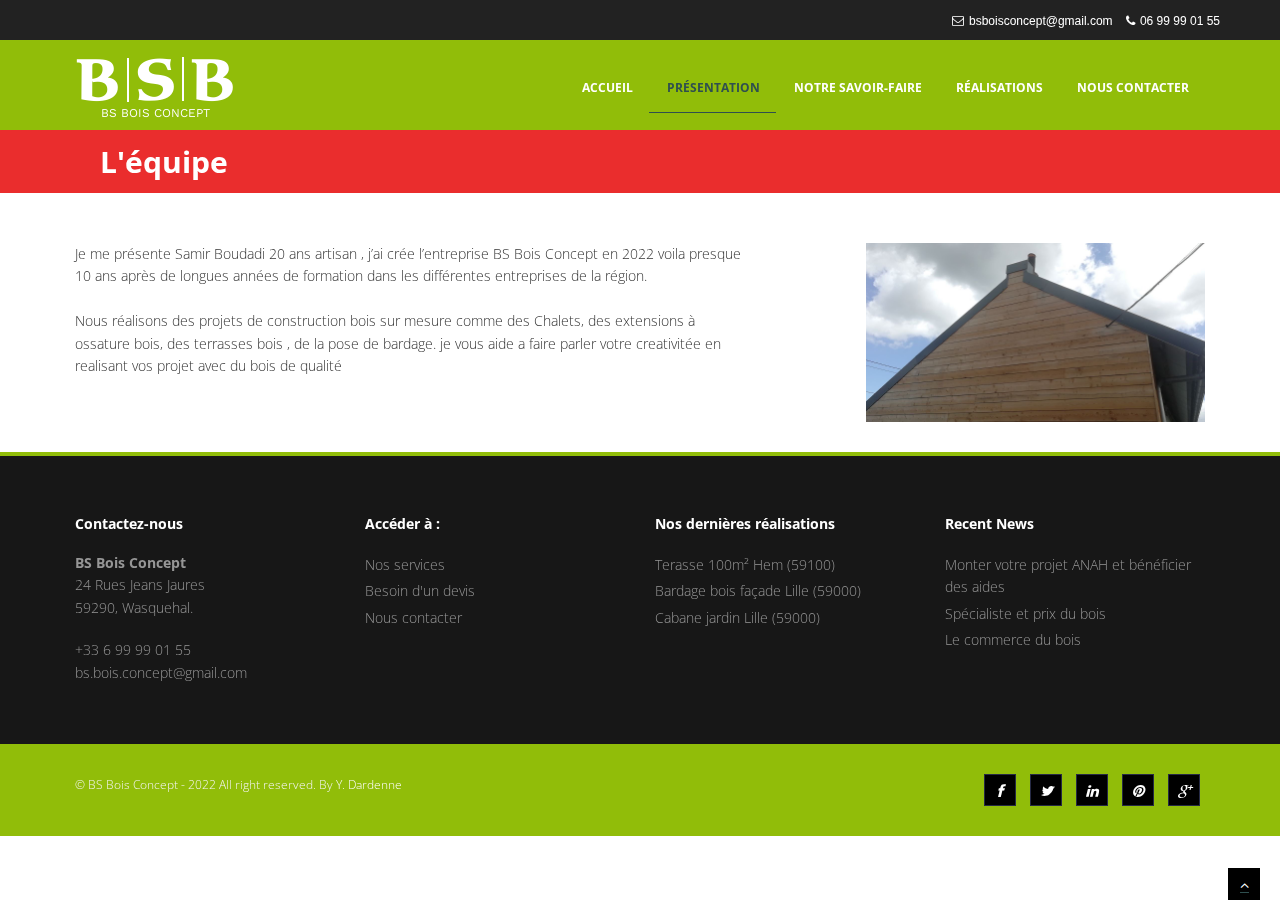
<file: about.html>
<!DOCTYPE html>
<html lang="en">

<head>
	<meta charset="utf-8">
	<title>BS Bois Concept</title>
	<link rel="icon" href="img/logo.png">
	<meta name="viewport" content="width=device-width, initial-scale=1.0" />
	<meta name="description" content="" />
	<meta name="author" content="http://webthemez.com" />
	<!-- css -->
	<link href="css/bootstrap.min.css" rel="stylesheet" />
	<link href="css/fancybox/jquery.fancybox.css" rel="stylesheet">
	<link href="css/flexslider.css" rel="stylesheet" />
	<link href="css/style.css" rel="stylesheet" />

	<!-- HTML5 shim, for IE6-8 support of HTML5 elements -->
	<!--[if lt IE 9]>
      <script src="http://html5shim.googlecode.com/svn/trunk/html5.js"></script>
    <![endif]-->

</head>

<body>
	<div id="wrapper">
		<!-- start header -->
		<header>
			<div class="above_top_bar">
				<div class="page_content_wrapper">

					<div class="top_contact_info" style="padding-right: 0px">
						<span id="top_contact_hours"><a href="https://bsboisconcept.com/contact.html#projet"><i
									class="fa fa-envelope-o"
									style="padding-right: 5px"></i>bsboisconcept@gmail.com</a></span>
						<span id="top_contact_number"><a href="tel:06 99 99 01 55"><i class="fa fa-phone"
									style="padding-right: 5px"></i>06 99 99
								01 55</a></span>
					</div>

				</div>
			</div>
			<div class="navbar navbar-default navbar-static-top">
				<div class="container">
					<div class="navbar-header">
						<button type="button" class="navbar-toggle" data-toggle="collapse"
							data-target=".navbar-collapse">
							<span class="icon-bar"></span>
							<span class="icon-bar"></span>
							<span class="icon-bar"></span>
						</button>
						<a class="navbar-brand" href="index.html"><img src="img/logo.png" alt="logo" /></a>
					</div>
					<div class="navbar-collapse collapse ">
						<ul class="nav navbar-nav">
							<li><a href="index.html">Accueil</a></li>
							<li class="active"><a href="about.html">Présentation</a></li>
							<li><a href="services.html">Notre savoir-faire</a></li>
							<li><a href="portfolio.html">Réalisations</a></li>
							<!--li><a href="pricing.html">Pricing</a></li-->
							<li><a href="contact.html">Nous contacter</a></li>
						</ul>
					</div>
				</div>
			</div>
		</header>
		<section id="inner-headline">
			<div class="container">
				<div class="row" style="margin: 0px;">
					<div class="col-lg-12">
						<h2 class="pageTitle">L'équipe</h2>
					</div>
				</div>
			</div>
		</section>
		<!--end header 
		<section id="inner-headline">
			<div class="container">
				<div class="row">
					<div class="col-lg-12">
						<h2 class="pageTitle">L'équipe</h2>-->
		<section id="content">
			<div class="container">
				<div class="about">
					<div class="row">
						<div class="col-md-12">
							<div>
								<p style="width: 60%;float: left;">
									Je me présente Samir Boudadi 20 ans artisan , j’ai crée l’entreprise BS Bois Concept
									en
									2022 voila presque 10 ans après de longues années de formation dans les différentes
									entreprises de la région.
									<br><br>Nous réalisons des projets de construction bois sur mesure comme des
									Chalets,
									des extensions à ossature bois, des terrasses bois , de la pose de bardage. je vous
									aide
									a faire parler votre creativitée en realisant vos projet avec du bois de qualité
								</p>
								<img alt="" src="img/services/bardage/IMG_3489.jpg" style="width: 30%;float: right;">
							</div>
						</div>
						<!--div class="col-lg-7 about wow fadeInRight animated" data-wow-animation-name="none"
							style="visibility: visible; -webkit-animation-name: none;"-->




						<!-- Heading -->
						<!--div class="block-heading-six" -->
					</div>
				</div>

			</div>
		</section>

		<footer>
			<div class="container">
				<div class="row">
					<div class="col-lg-3">
						<div class="widget">
							<h5 class="widgetheading">Contactez-nous</h5>

							<address>
								<strong>BS Bois Concept</strong><br>
								24 Rues Jeans Jaures<br>
								59290, Wasquehal.
							</address>

							<p><i class="icon-phone"></i>+33 6 99 99 01 55<br>
								<i class="icon-envelope-alt"></i>
								bs.bois.concept@gmail.com
							</p>
						</div>
					</div>

					<div class="col-lg-3">
						<div class="widget">
							<h5 class="widgetheading">Accéder à :</h5>

							<ul class="link-list">
								<li>
									<a href="services.html#content">Nos services</a>
								</li>

								<li>
									<a href="contact.html#projet">Besoin d'un devis</a>
								</li>
								<li>
									<a href="contact.html#projet">Nous contacter</a>
								</li>
							</ul>
						</div>
					</div>

					<div class="col-lg-3">
						<div class="widget">
							<h5 class="widgetheading">Nos dernières réalisations</h5>

							<ul class="link-list">
								<li>
									<a href="#">Terasse 100m² Hem (59100)</a>
								</li>

								<li>
									<a href="#">Bardage bois façade Lille (59000)</a>
								</li>

								<li>
									<a href="#">Cabane jardin Lille (59000)</a>
								</li>
							</ul>
						</div>
					</div>

					<div class="col-lg-3">
						<div class="widget">
							<h5 class="widgetheading">Recent News</h5>

							<ul class="link-list">
								<li>
									<a href="https://www.anah.fr/" target="_blank">Monter votre projet ANAH et
										bénéficier
										des aides</a>
								</li>

								<li>
									<a href="https://www.scierie-dubois.be/" target="_blank">Spécialiste et prix du
										bois</a>
								</li>

								<li>
									<a href="https://www.lecommercedubois.org/" target="_blank">Le commerce du bois</a>
								</li>
							</ul>
						</div>
					</div>
				</div>
			</div>

			<div id="sub-footer">
				<div class="container">
					<div class="row">
						<div class="col-lg-6">
							<div class="copyright">
								<p><span>&copy; BS Bois Concept - 2022 All right reserved.
										By</span> <a href="">Y. Dardenne</a></p>
							</div>
						</div>

						<div class="col-lg-6">
							<ul class="social-network">
								<li>
									<a class="fa fa-facebook" data-placement="top" href="#" style="font-style: italic"
										title="Facebook"></a>
								</li>

								<li>
									<a class="fa fa-twitter" data-placement="top" href="#" style="font-style: italic"
										title="Twitter"></a>
								</li>

								<li>
									<a class="fa fa-linkedin" data-placement="top" href="#" style="font-style: italic"
										title="Linkedin"></a>
								</li>

								<li>
									<a class="fa fa-pinterest" data-placement="top" href="#" style="font-style: italic"
										title="Pinterest"></a>
								</li>

								<li>
									<a class="fa fa-google-plus" data-placement="top" href="#"
										style="font-style: italic" title="Google plus"></a>
								</li>
							</ul>
						</div>
					</div>
				</div>
			</div>
		</footer>
	</div>
	<a href="#" class="scrollup"><i class="fa fa-angle-up active"></i></a>
	<!-- javascript
    ================================================== -->
	<!-- Placed at the end of the document so the pages load faster -->
	<script src="js/jquery.js"></script>
	<script src="js/jquery.easing.1.3.js"></script>
	<script src="js/bootstrap.min.js"></script>
	<script src="js/jquery.fancybox.pack.js"></script>
	<script src="js/jquery.fancybox-media.js"></script>
	<script src="js/portfolio/jquery.quicksand.js"></script>
	<script src="js/portfolio/setting.js"></script>
	<script src="js/jquery.flexslider.js"></script>
	<script src="js/animate.js"></script>
	<script src="js/custom.js"></script>
</body>

</html>
</file>
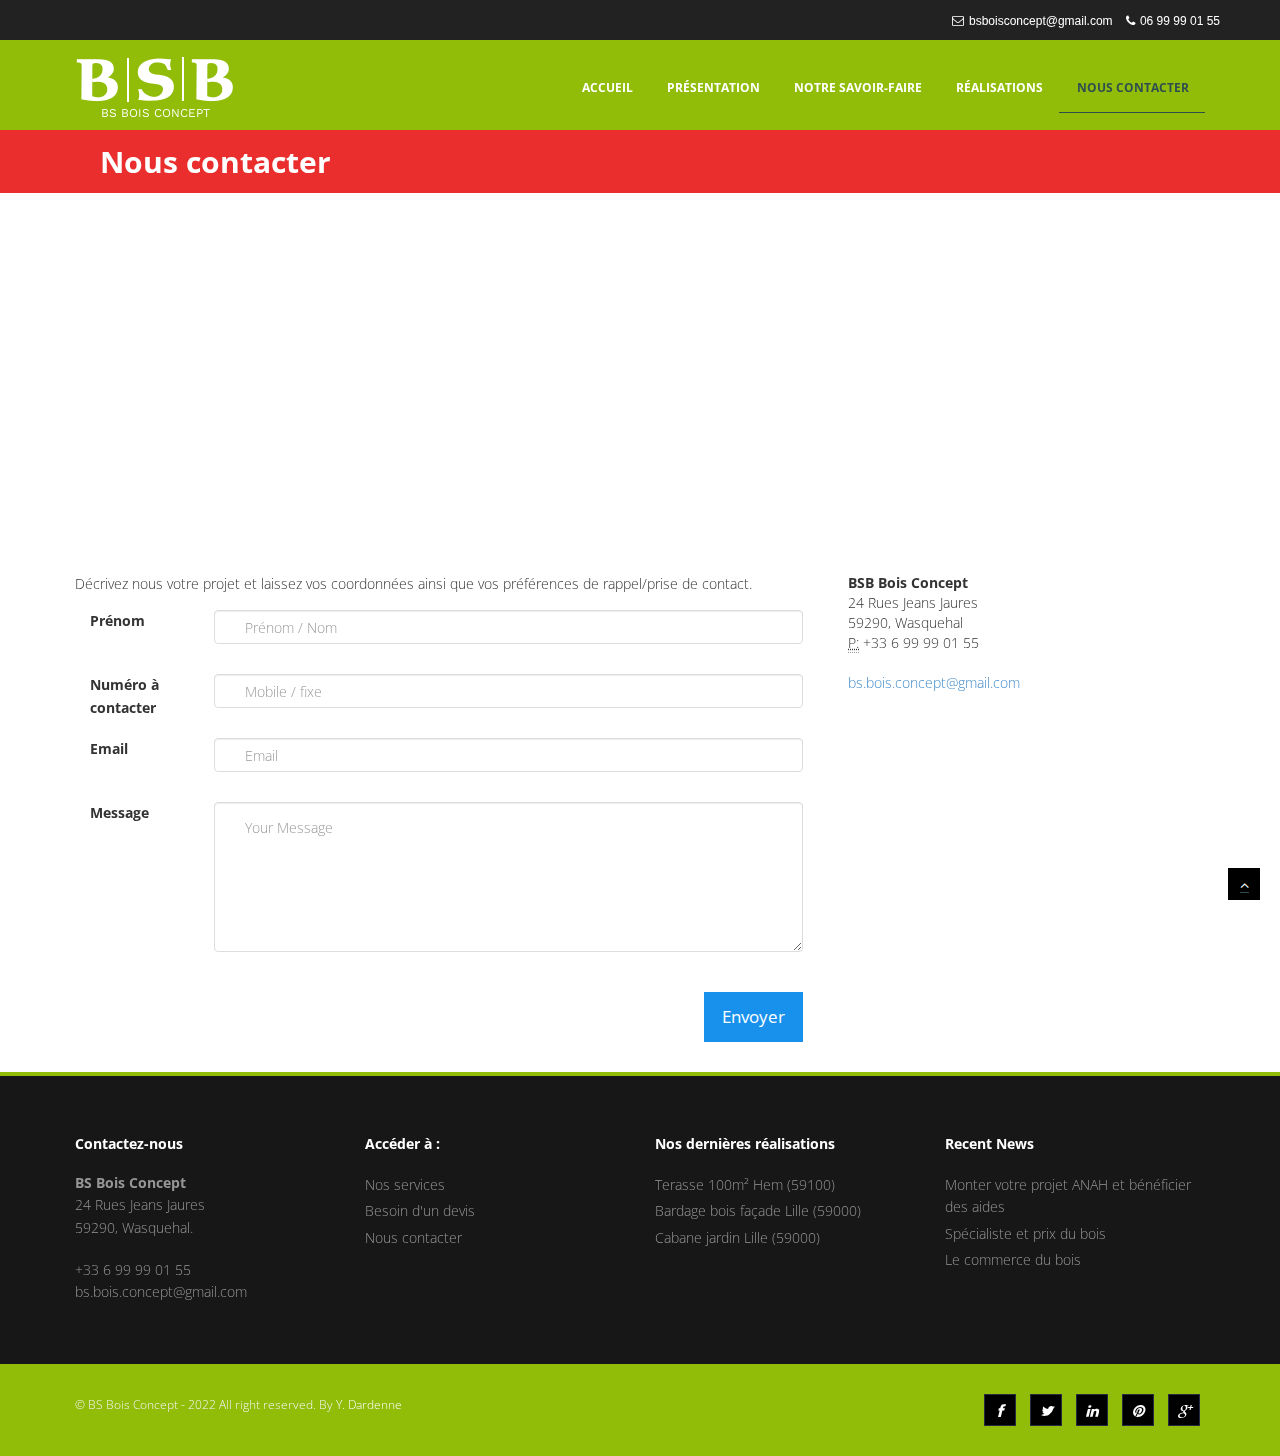
<file: contact.html>
<!DOCTYPE html>
<html lang="en">

<head>
	<meta charset="utf-8">
	<meta http-equiv="Content-Security-Policy" content="upgrade-insecure-requests">
	<title>BS Bois Concept</title>
	<link rel="icon" href="img/logo.png">
	<meta name="viewport" content="width=device-width, initial-scale=1.0" />
	<meta name="description" content="" />
	<meta name="author" content="http://webthemez.com" />
	<!-- css -->
	<link href="css/bootstrap.min.css" rel="stylesheet" />
	<link href="css/fancybox/jquery.fancybox.css" rel="stylesheet">
	<link href="css/flexslider.css" rel="stylesheet" />
	<link href="css/style.css" rel="stylesheet" />

	<!-- HTML5 shim, for IE6-8 support of HTML5 elements -->
	<!--[if lt IE 9]>
      <script src="http://html5shim.googlecode.com/svn/trunk/html5.js"></script>
    <![endif]-->

</head>

<body>
	<div id="wrapper">
		<!-- start header -->
		<header>
			<div class="above_top_bar">
				<div class="page_content_wrapper">

					<div class="top_contact_info" style="padding-right: 0px">
						<span id="top_contact_hours"><a href="https://bsboisconcept.com/contact.html#projet"><i
									class="fa fa-envelope-o"
									style="padding-right: 5px"></i>bsboisconcept@gmail.com</a></span>
						<span id="top_contact_number"><a href="tel:06 99 99 01 55"><i class="fa fa-phone"
									style="padding-right: 5px"></i>06 99 99
								01 55</a></span>
					</div>

				</div>
			</div>
			<div class="navbar navbar-default navbar-static-top">
				<div class="container">
					<div class="navbar-header">
						<button type="button" class="navbar-toggle" data-toggle="collapse"
							data-target=".navbar-collapse">
							<span class="icon-bar"></span>
							<span class="icon-bar"></span>
							<span class="icon-bar"></span>
						</button>
						<a class="navbar-brand" href="index.html"><img src="img/logo.png" alt="logo" /></a>
					</div>
					<div class="navbar-collapse collapse ">
						<ul class="nav navbar-nav">
							<li><a href="index.html">Accueil</a></li>
							<li><a href="about.html">Présentation</a></li>
							<li><a href="services.html">Notre savoir-faire</a></li>
							<li><a href="portfolio.html">Réalisations</a></li>
							<!--li><a href="pricing.html">Pricing</a></li-->
							<li class="active"><a href="contact.html">Nous contacter</a></li>
						</ul>
					</div>
				</div>
			</div>
		</header><!-- end header -->
		<section id="inner-headline">
			<div class="container">
				<div class="row" style="margin: 0px;">
					<div class="col-lg-12">
						<h2 class="pageTitle">Nous contacter </h2>
					</div>
				</div>
			</div>
		</section>
		<section id="content">

			<div class="container">

				<div class="row">
					<div class="col-lg-12">

						<script type="text/javascript" src="http://maps.google.com/maps/api/js?sensor=false"></script>
						<div style="overflow:hidden;height:300px;width:100%;">
							<div id="gmap_canvas" style="height:300px;width:100%;"></div>
							<style>
								#gmap_canvas img {
									max-width: none !important;
									background: none !important
								}
							</style><a class="google-map-code" href="http://www.bsboisconcept.com"
								id="get-map-data">trivoo</a>
						</div>
						<script
							type="text/javascript"> function init_map() { var myOptions = { zoom: 14, center: new google.maps.LatLng(50.68024026258249, 3.1371299047143304), mapTypeId: google.maps.MapTypeId.ROADMAP }; map = new google.maps.Map(document.getElementById("gmap_canvas"), myOptions); marker = new google.maps.Marker({ map: map, position: new google.maps.LatLng(50.680260695326844, 3.137129876751431) }); infowindow = new google.maps.InfoWindow({ content: "<b>BS Bois Concept</b><br/>24 rue Jean Jaures<br/> 59290, Wasquehal" }); google.maps.event.addListener(marker, "click", function () { infowindow.open(map, marker); }); infowindow.open(map, marker); } google.maps.event.addDomListener(window, 'load', init_map);</script>
					</div>
				</div>
				<div class="row" id="projet">
					<div class="col-md-8">
						<p>Décrivez nous votre projet et laissez vos coordonnées ainsi que vos préférences de
							rappel/prise de contact.</p>
						<div class="done">
							<div class="alert alert-success">
								<button type="button" class="close" data-dismiss="alert">×</button>
								Votre message a été envoyé. Merci !
							</div>
						</div>
						<div class="contact-form">

							<!--form action="mailto:example@example.com?subject=Test" method="post" enctype="text/plain"
								class="form-horizontal"-->

							<!--form method="get" action="mailto:ahmed.benamrouche@gmail.com" id="contactform"
								class="contact">
								<div class="form-group has-feedback">
									<label for="name">Prénom</label>
									<input type="text" class="form-control" name="name" placeholder="">
									<i class="fa fa-user form-control-feedback"></i>
								</div>
								<div class="form-group has-feedback">
									<label for="email">Email*</label>
									<input type="email" class="form-control" name="email" placeholder="">
									<i class="fa fa-envelope form-control-feedback"></i>
								</div>

								<div class="form-group has-feedback">
									<label for="message">Message*</label>
									<textarea class="form-control" rows="6" name="comment" placeholder=""></textarea>
									<i class="fa fa-pencil form-control-feedback"></i>
								</div>
								<input type="submit" value="Envoyer" id="submit" class="submit btn btn-default">
							</form-->
							<!--form action="sendMail()" method="post" enctype="text/plain" class="form-horizontal"-->

							<form method="post" action="javascript:sendMail()" id="contactform" class="contact">
								<div class="form-group">
									<label for="name" class="col-sm-2 control-label">Prénom</label>
									<div class="col-sm-10">
										<input type="text" class="form-control" name="name" id="name"
											placeholder="Prénom / Nom">
									</div>
								</div>
								<div class="form-group">
									<label for="mobile" class="col-sm-2 control-label">Numéro à contacter</label>
									<div class="col-sm-10">
										<input type="text" class="form-control" name="mobile" id="mobile"
											placeholder="Mobile / fixe">
									</div>
								</div>
								<div class="form-group">
									<label for="email" class="col-sm-2 control-label">Email</label>
									<div class="col-sm-10">
										<input type="email" class="form-control" name="email" id="email"
											placeholder="Email">
									</div>
								</div>
								<div class="form-group">
									<label for="message" class="col-sm-2 control-label">Message</label>
									<div class="col-sm-10">
										<textarea class="form-control" rows="10" name="message" id="message"
											placeholder="Your Message"></textarea>
									</div>
								</div>
								<div class="form-group">
									<div class="col-sm-offset-2 col-sm-10">
										<button type="submit" class="btn btn-default">Envoyer</button>
									</div>
								</div>
							</form>


						</div>
					</div>
					<div class="col-md-4">

						<address>
							<strong>BSB Bois Concept</strong><br>
							24 Rues Jeans Jaures<br>
							59290, Wasquehal <br>
							<abbr title="Phone">P:</abbr> +33 6 99 99 01 55
						</address>

						<address>
							<a href="mailto:#">bs.bois.concept@gmail.com</a>
						</address>

					</div>
				</div>

			</div>

		</section>

		<footer>
			<div class="container">
				<div class="row">
					<div class="col-lg-3">
						<div class="widget">
							<h5 class="widgetheading">Contactez-nous</h5>

							<address>
								<strong>BS Bois Concept</strong><br>
								24 Rues Jeans Jaures<br>
								59290, Wasquehal.
							</address>

							<p><i class="icon-phone"></i>+33 6 99 99 01 55<br>
								<i class="icon-envelope-alt"></i>
								bs.bois.concept@gmail.com
							</p>
						</div>
					</div>

					<div class="col-lg-3">
						<div class="widget">
							<h5 class="widgetheading">Accéder à :</h5>

							<ul class="link-list">
								<li>
									<a href="services.html#content">Nos services</a>
								</li>

								<li>
									<a href="contact.html#projet">Besoin d'un devis</a>
								</li>
								<li>
									<a href="contact.html#projet">Nous contacter</a>
								</li>
							</ul>
						</div>
					</div>

					<div class="col-lg-3">
						<div class="widget">
							<h5 class="widgetheading">Nos dernières réalisations</h5>

							<ul class="link-list">
								<li>
									<a href="#">Terasse 100m² Hem (59100)</a>
								</li>

								<li>
									<a href="#">Bardage bois façade Lille (59000)</a>
								</li>

								<li>
									<a href="#">Cabane jardin Lille (59000)</a>
								</li>
							</ul>
						</div>
					</div>

					<div class="col-lg-3">
						<div class="widget">
							<h5 class="widgetheading">Recent News</h5>

							<ul class="link-list">
								<li>
									<a href="https://www.anah.fr/" target="_blank">Monter votre projet ANAH et
										bénéficier
										des aides</a>
								</li>

								<li>
									<a href="https://www.scierie-dubois.be/" target="_blank">Spécialiste et prix du
										bois</a>
								</li>

								<li>
									<a href="https://www.lecommercedubois.org/" target="_blank">Le commerce du bois</a>
								</li>
							</ul>
						</div>
					</div>
				</div>
			</div>

			<div id="sub-footer">
				<div class="container">
					<div class="row">
						<div class="col-lg-6">
							<div class="copyright">
								<p><span>&copy; BS Bois Concept - 2022 All right reserved.
										By</span> <a href="">Y. Dardenne</a></p>
							</div>
						</div>

						<div class="col-lg-6">
							<ul class="social-network">
								<li>
									<a class="fa fa-facebook" data-placement="top" href="#" style="font-style: italic"
										title="Facebook"></a>
								</li>

								<li>
									<a class="fa fa-twitter" data-placement="top" href="#" style="font-style: italic"
										title="Twitter"></a>
								</li>

								<li>
									<a class="fa fa-linkedin" data-placement="top" href="#" style="font-style: italic"
										title="Linkedin"></a>
								</li>

								<li>
									<a class="fa fa-pinterest" data-placement="top" href="#" style="font-style: italic"
										title="Pinterest"></a>
								</li>

								<li>
									<a class="fa fa-google-plus" data-placement="top" href="#"
										style="font-style: italic" title="Google plus"></a>
								</li>
							</ul>
						</div>
					</div>
				</div>
			</div>
		</footer>
	</div>
	<a href="#" class="scrollup"><i class="fa fa-angle-up active"></i></a>
	<!-- javascript
    ================================================== -->
	<!-- Placed at the end of the document so the pages load faster -->
	<script src="js/jquery.js"></script>
	<script src="js/jquery.easing.1.3.js"></script>
	<script src="js/bootstrap.min.js"></script>
	<script src="js/jquery.fancybox.pack.js"></script>
	<script src="js/jquery.fancybox-media.js"></script>
	<script src="js/portfolio/jquery.quicksand.js"></script>
	<script src="js/portfolio/setting.js"></script>
	<script src="js/jquery.flexslider.js"></script>
	<script src="js/animate.js"></script>
	<script src="js/contact.js"></script>
	<script src="js/custom.js"></script>

	<script src="https://smtpjs.com/v3/smtp.js"></script>
	<script type="text/javascript">
		function sendMail() {
			var current = new Date();
			var cDate = current.getFullYear() + '-' + (current.getMonth() + 1) + '-' + current.getDate();

			var messageToSend = 'Objet: Demande de devis from ' + document.getElementById('name').value + '%0D%0A';
			messageToSend += 'Numéro : ' + document.getElementById('mobile').value + '%0D%0A';
			messageToSend += 'Email : ' + document.getElementById('email').value + '%0D%0A';
			messageToSend += 'Date : ' + cDate + '%0D%0A %0D%0A %0D%0A';
			messageToSend += 'Message : ' + '%0D%0A' + document.getElementById('message').value + '%0D%0A';
			var link = 'mailto:wolzzlesang@gmail.com?subject=Demande de devis from '
				+ document.getElementById('name').value
				+ '&body=' + messageToSend;
			window.location.href = link;
		}
	</script>
</body>

</html>
</file>
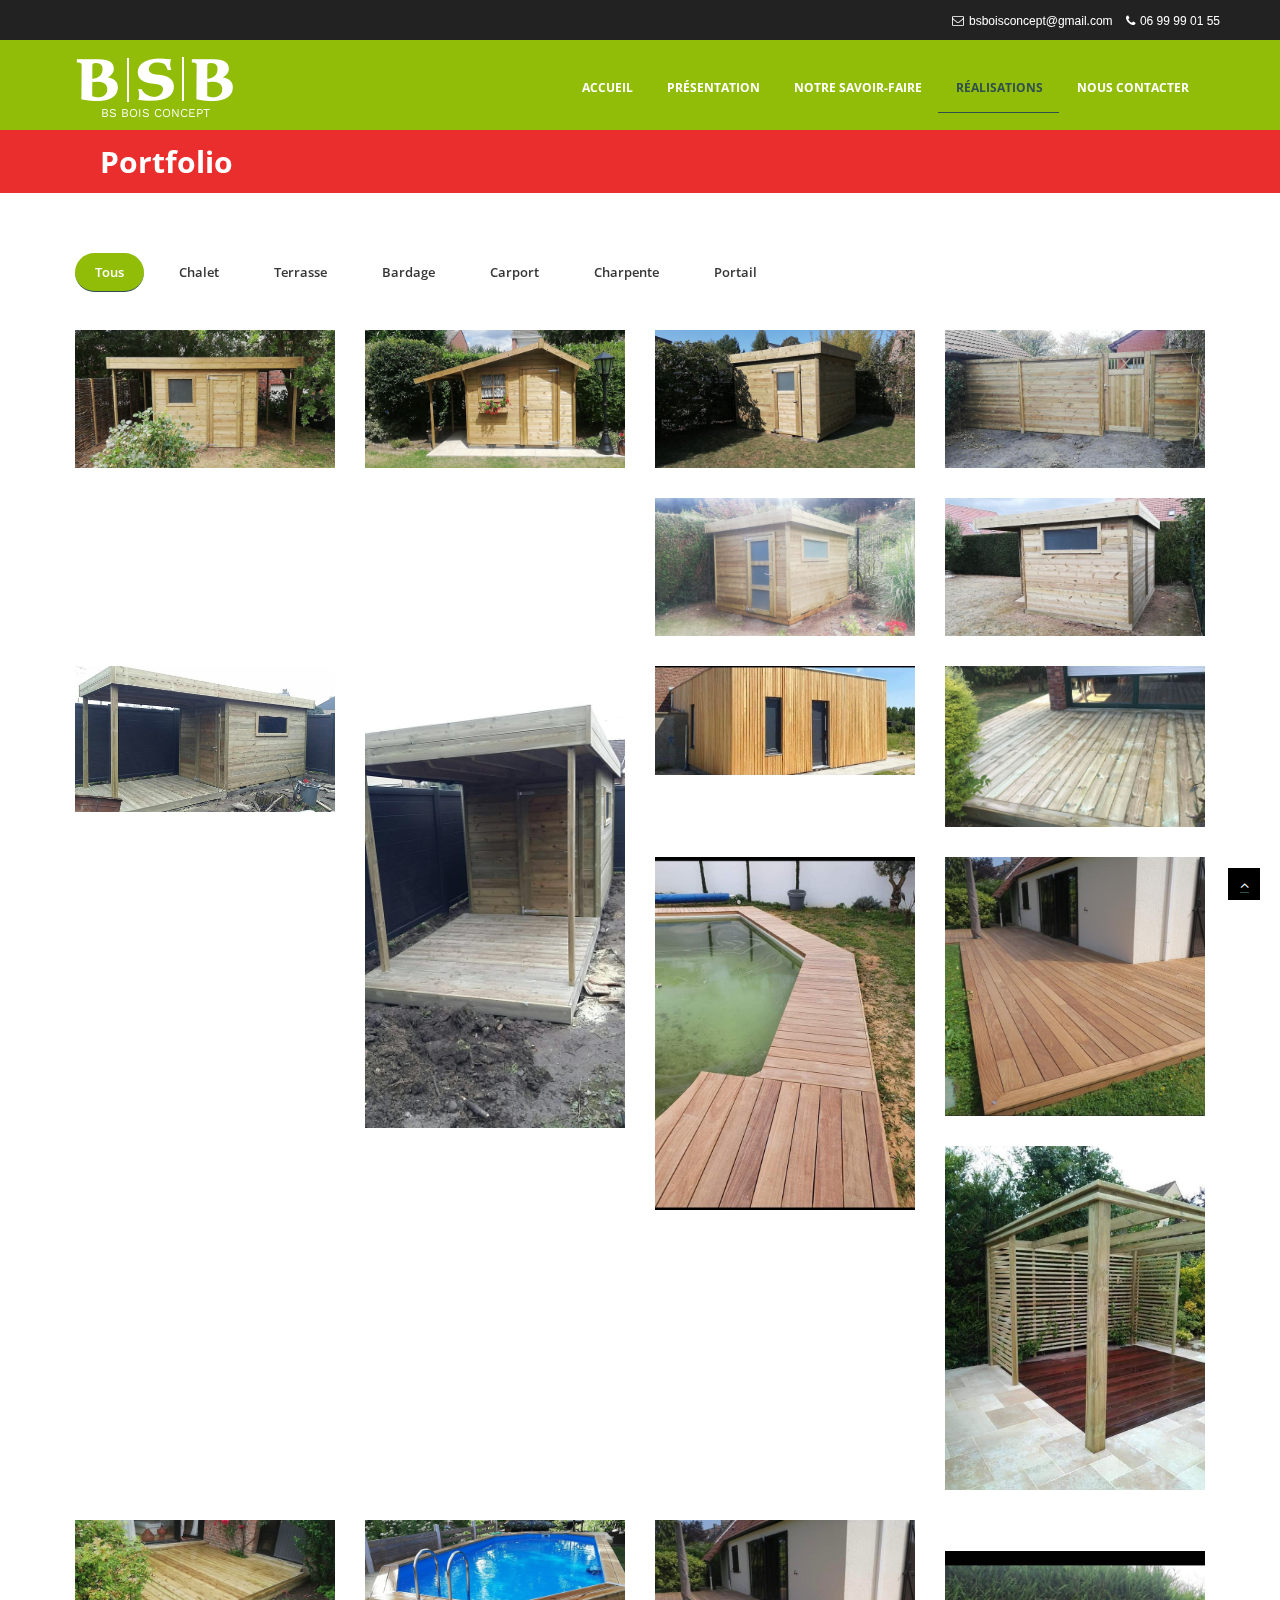
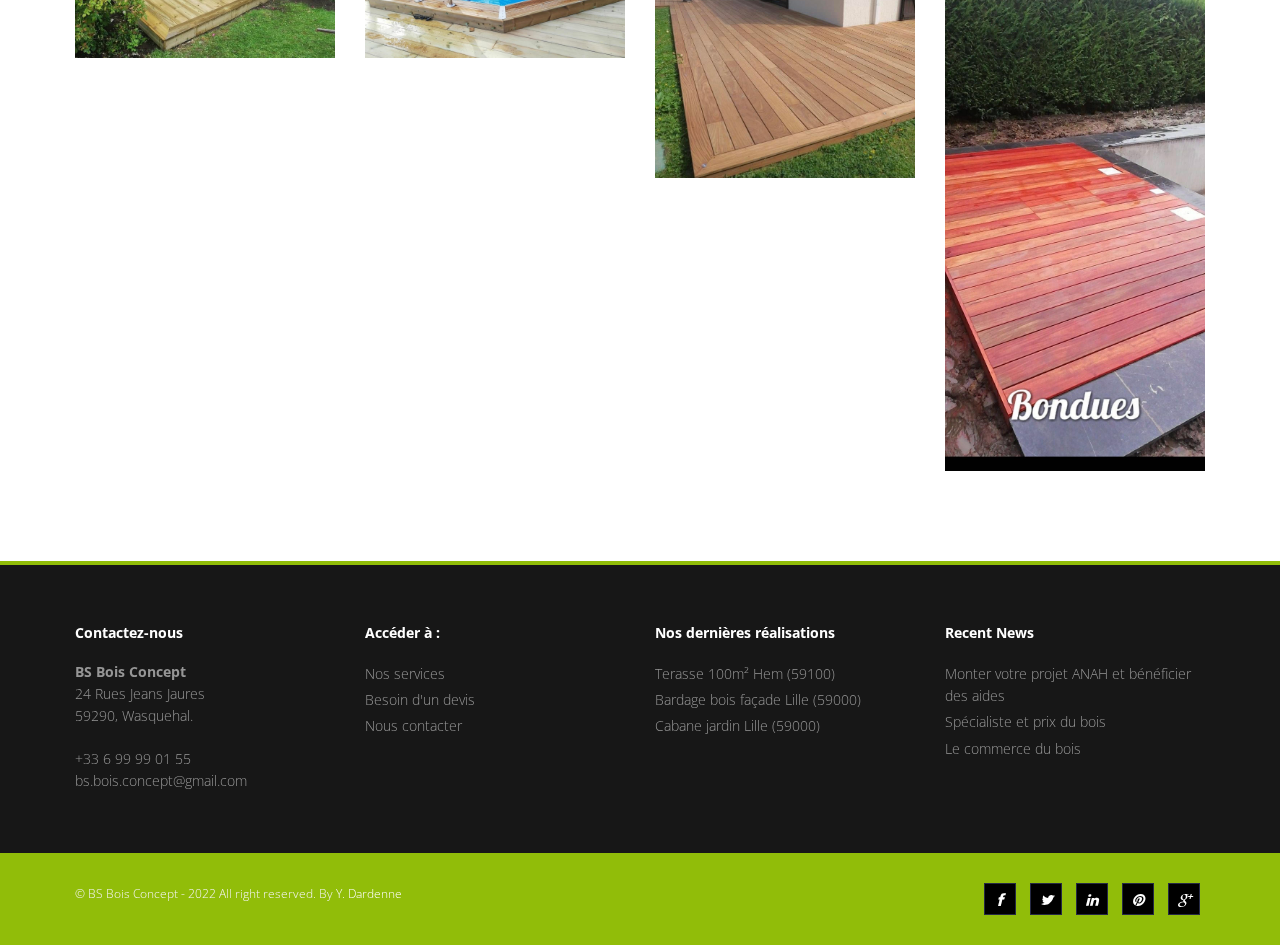
<file: portfolio.html>
<!DOCTYPE html>
<html lang="en">

<head>
	<meta charset="utf-8">
	<title>BS Bois Concept</title>
	<link rel="icon" href="img/logo.png">
	<meta name="viewport" content="width=device-width, initial-scale=1.0" />
	<meta name="description" content="" />
	<meta name="author" content="http://webthemez.com" />
	<!-- css -->
	<link href="css/bootstrap.min.css" rel="stylesheet" />
	<link href="css/fancybox/jquery.fancybox.css" rel="stylesheet">
	<link href="css/flexslider.css" rel="stylesheet" />
	<link href="css/style.css" rel="stylesheet" />

	<!-- HTML5 shim, for IE6-8 support of HTML5 elements -->
	<!--[if lt IE 9]>
      <script src="http://html5shim.googlecode.com/svn/trunk/html5.js"></script>
    <![endif]-->

</head>

<body>
	<div id="wrapper">

		<!-- start header -->
		<header>
			<div class="above_top_bar">
				<div class="page_content_wrapper">

					<div class="top_contact_info" style="padding-right: 0px">
						<span id="top_contact_hours"><a href="https://bsboisconcept.com/contact.html#projet"><i
									class="fa fa-envelope-o"
									style="padding-right: 5px"></i>bsboisconcept@gmail.com</a></span>
						<span id="top_contact_number"><a href="tel:06 99 99 01 55"><i class="fa fa-phone"
									style="padding-right: 5px"></i>06 99 99
								01 55</a></span>
					</div>

				</div>
			</div>
			<div class="navbar navbar-default navbar-static-top">
				<div class="container">
					<div class="navbar-header">
						<button type="button" class="navbar-toggle" data-toggle="collapse"
							data-target=".navbar-collapse">
							<span class="icon-bar"></span>
							<span class="icon-bar"></span>
							<span class="icon-bar"></span>
						</button>
						<a class="navbar-brand" href="index.html"><img src="img/logo.png" alt="logo" /></a>
					</div>
					<div class="navbar-collapse collapse ">
						<ul class="nav navbar-nav">
							<li><a href="index.html">Accueil</a></li>
							<li><a href="about.html">Présentation</a></li>
							<li><a href="services.html">Notre savoir-faire</a></li>
							<li class="active"><a href="portfolio.html">Réalisations</a></li>
							<!--li><a href="pricing.html">Pricing</a></li-->
							<li><a href="contact.html">Nous contacter</a></li>
						</ul>
					</div>
				</div>
			</div>
		</header><!-- end header -->
		<section id="inner-headline">
			<div class="container">
				<div class="row" style="margin: 0px;">
					<div class="col-lg-12">
						<h2 class="pageTitle">Portfolio</h2>
					</div>
				</div>
			</div>
		</section>
		<section id="content">
			<div class="container">
				<div class="row">
					<div class="col-lg-12">
						<ul class="portfolio-categ filter">
							<li class="all active"><a href="#" id="all">Tous</a></li>
							<li class="chalet"><a href="#" title="" id="chalet">Chalet</a></li>
							<!--li class="chalet"><a href="#" title="" id="chalet">Chalet</a></li-->
							<li class="terrasse"><a href="#" title="" id="terrasse">Terrasse</a></li>
							<li class="bardage"><a href="#" title="" id="bardage">Bardage</a></li>
							<li class="carport"><a href="#" title="" id="carport">Carport</a></li>
							<li class="ossature"><a href="#" title="" id="charpente">Charpente</a></li>
							<li class="portail"><a href="#" title="" id="portail">Portail</a></li>
						</ul>
						<div class="clearfix">
						</div>
						<div class="row">
							<section id="projects">
								<ul id="thumbs" class="portfolio">
									<!-- Item Project and Filter Name -->
									<li class="item-thumbs col-lg-3 design" data-id="id-0" data-type="abris">
										<!-- Fancybox - Gallery Enabled - Title - Full Image -->
										<a class="hover-wrap fancybox" data-fancybox-group="gallery"
											title="Chalet moderne 8m² - Marquette Lez Lille (59520)"
											href="img/services/chalet/IMG_3495.jpg">
											<span class="overlay-img"></span>
											<span class="overlay-img-thumb"><i
													class="icon-info-blocks fa fa-search"></i></span>
										</a>
										<!-- Thumb Image and Description -->
										<img src="img/services/chalet/IMG_3495.jpg" alt="">
									</li>
									<!-- End Item Project -->
									<!-- Item Project and Filter Name -->
									<li class="item-thumbs col-lg-3 design" data-id="id-1" data-type="chalet">
										<!-- Fancybox - Gallery Enabled - Title - Full Image -->
										<a class="hover-wrap fancybox" data-fancybox-group="gallery"
											title="Chalet moderne 8m² - Lille (59000)"
											href="img/services/chalet/IMG_3494.jpg">
											<span class="overlay-img"></span>
											<span class="overlay-img-thumb"><iù
													class="icon-info-blocks fa fa-search"></i></span>
										</a>
										<!-- Thumb Image and Description -->
										<img src="img/services/chalet/IMG_3494.jpg" alt="">
									</li>
									<!-- End Item Project -->
									<!-- Item Project and Filter Name -->
									<li class="item-thumbs col-lg-3 design" data-id="id-1" data-type="chalet">
										<!-- Fancybox - Gallery Enabled - Title - Full Image -->
										<a class="hover-wrap fancybox" data-fancybox-group="gallery"
											title="Chalet moderne 12m² - Bondues (59910)"
											href="img/services/chalet/IMG_3492.jpg">
											<span class="overlay-img"></span>
											<span class="overlay-img-thumb"><i
													class="icon-info-blocks fa fa-search"></i></span>
										</a>
										<!-- Thumb Image and Description -->
										<img src="img/services/chalet/IMG_3492.jpg" alt="">
									</li>
									<li class="item-thumbs col-lg-3 design" data-id="id-1" data-type="portail">
										<!-- Fancybox - Gallery Enabled - Title - Full Image -->
										<a class="hover-wrap fancybox" data-fancybox-group="gallery"
											title="Clôture section massif - Croix (59170)"
											href="img/services/portail/portail1.jpg">
											<span class="overlay-img"></span>
											<span class="overlay-img-thumb"><i
													class="icon-info-blocks fa fa-search"></i></span>
										</a>
										<!-- Thumb Image and Description -->
										<img src="img/services/portail/portail1.jpg" alt="">
									</li>
									<!-- End Item Project -->
									<!-- Item Project and Filter Name -->
									<li class="item-thumbs col-lg-3 photography" data-id="id-2" data-type="bardage">
										<!-- Fancybox - Gallery Enabled - Title - Full Image -->
										<a class="hover-wrap fancybox" data-fancybox-group="gallery"
											title="Bardage Villeneuve d'Ascq (59650)"
											href="img/services/bardage/IMG_3489.jpg">
											<span class="overlay-img"></span>
											<span class="overlay-img-thumb"><i
													class="icon-info-blocks fa fa-search"></i></span>
									</li>
									<li class="item-thumbs col-lg-3 photography" data-id="id-2" data-type="bardage">
										<!-- Fancybox - Gallery Enabled - Title - Full Image -->
										<a class="hover-wrap fancybox" data-fancybox-group="gallery"
											title="Bardage Villeneuve d'Ascq (59650)"
											href="img/services/bardage/IMG_3491.jpg">
											<span class="overlay-img"></span>
											<span class="overlay-img-thumb"><i
													class="icon-info-blocks fa fa-search"></i></span>
									</li>
									<!-- End Item Project -->
									<!-- Item Project and Filter Name -->
									<li class="item-thumbs col-lg-3 design" data-id="id-1" data-type="chalet">
										<!-- Fancybox - Gallery Enabled - Title - Full Image -->
										<a class="hover-wrap fancybox" data-fancybox-group="gallery"
											title="Maison jardin - Wasquehal (59290)"
											href="img/services/chalet/IMG_3493.jpg">
											<span class="overlay-img"></span>
											<span class="overlay-img-thumb"><i
													class="icon-info-blocks fa fa-search"></i></span>
										</a>
										<!-- Thumb Image and Description -->
										<img src="img/services/chalet/IMG_3493.jpg" alt="">
									</li>
									<!-- End Item Project -->
									<!-- Item Project and Filter Name -->
									<li class="item-thumbs col-lg-3 design" data-id="id-1" data-type="chalet">
										<!-- Fancybox - Gallery Enabled - Title - Full Image -->
										<a class="hover-wrap fancybox" data-fancybox-group="gallery"
											title="Maison jardin - leers (59115)"
											href="img/services/chalet/IMG_3494.jpg">
											<span class="overlay-img"></span>
											<span class="overlay-img-thumb"><i
													class="icon-info-blocks fa fa-search"></i></span>
										</a>
										<!-- Thumb Image and Description -->
										<img src="img/services/chalet/IMG_3496.jpg" alt="">
									</li>
									<!-- End Item Project -->
									<!-- Item Project and Filter Name -->
									<li class="item-thumbs col-lg-3 design" data-id="id-1" data-type="chalet">
										<!-- Fancybox - Gallery Enabled - Title - Full Image -->
										<a class="hover-wrap fancybox" data-fancybox-group="gallery"
											title="Maison jardin - Seclin (59113)"
											href="img/services/chalet/unnamed.jpg">
											<span class="overlay-img"></span>
											<span class="overlay-img-thumb"><i
													class="icon-info-blocks fa fa-search"></i></span>
										</a>
										<!-- Thumb Image and Description -->
										<img src="img/services/chalet/unnamed.jpg" alt="">
									</li>
									<!-- Item Project and Filter Name -->
									<li class="item-thumbs col-lg-3 design" data-id="id-1" data-type="chalet">
										<!-- Fancybox - Gallery Enabled - Title - Full Image -->
										<a class="hover-wrap fancybox" data-fancybox-group="gallery"
											title="Maison jardin - Seclin (59113)"
											href="img/services/chalet/unnamed-3.jpg">
											<span class="overlay-img"></span>
											<span class="overlay-img-thumb"><i
													class="icon-info-blocks fa fa-search"></i></span>
										</a>
										<!-- Thumb Image and Description -->
										<img src="img/services/chalet/unnamed-3.jpg" alt="">
									</li>
									<!-- End Item Project -->
									<!-- Item Project and Filter Name -->
									<li class="item-thumbs col-lg-3 design" data-id="id-0" data-type="bardage">
										<!-- Fancybox - Gallery Enabled - Title - Full Image -->
										<a class="hover-wrap fancybox" data-fancybox-group="gallery"
											title="Bardage Seclin (59113)" href="img/services/bardage/IMG_3491.jpg">
											<span class="overlay-img"></span>
											<span class="overlay-img-thumb"><i
													class="icon-info-blocks fa fa-search"></i></span>
										</a>
										<!-- Thumb Image and Description -->
										<img src="img/services/bardage/IMG_3491.jpg" alt="">
									</li>
									<!-- End Item Project -->
									<!-- Item Project and Filter Name -->
									<li class="item-thumbs col-lg-3 photography" data-id="id-4" data-type="terrasse">
										<!-- Fancybox - Gallery Enabled - Title - Full Image -->
										<a class="hover-wrap fancybox" data-fancybox-group="gallery"
											title="Terasse Roubaix (59100)" href="img/services/terrasse/IMG_3485.jpg">
											<span class="overlay-img"></span>
											<span class="overlay-img-thumb"><i
													class="icon-info-blocks fa fa-search"></i></span>
										</a>
										<!-- Thumb Image and Description -->
										<img src="img/services/terrasse/IMG_3485.jpg" alt="">
									</li>
									<!-- End Item Project -->
									<!-- Item Project and Filter Name -->
									<li class="item-thumbs col-lg-3 photography" data-id="id-4" data-type="terrasse">
										<!-- Fancybox - Gallery Enabled - Title - Full Image -->
										<a class="hover-wrap fancybox" data-fancybox-group="gallery"
											title="Piscine Tourcoing (59200)" href="img/services/terrasse/IMG_3486.jpg">
											<span class="overlay-img"></span>
											<span class="overlay-img-thumb"><i
													class="icon-info-blocks fa fa-search"></i></span>
										</a>
										<!-- Thumb Image and Description -->
										<img src="img/services/terrasse/IMG_3486.jpg" alt="">
									</li>
									<!-- End Item Project -->
									<li class="item-thumbs col-lg-3 photography" data-id="id-4" data-type="terrasse">
										<!-- Fancybox - Gallery Enabled - Title - Full Image -->
										<a class="hover-wrap fancybox" data-fancybox-group="gallery"
											title="Terasse Tourcoing (59200)" href="img/services/terrasse/IMG_3490.jpg">
											<span class="overlay-img"></span>
											<span class="overlay-img-thumb"><i
													class="icon-info-blocks fa fa-search"></i></span>
										</a>
										<!-- Thumb Image and Description -->
										<img src="img/services/terrasse/IMG_3490.jpg" alt="">
									</li>
									<!-- End Item Project -->
									<!-- Item Project and Filter Name -->
									<li class="item-thumbs col-lg-3 photography" data-id="id-4" data-type="terrasse">
										<!-- Fancybox - Gallery Enabled - Title - Full Image -->
										<a class="hover-wrap fancybox" data-fancybox-group="gallery"
											title="Terasse Hem (59150)" href="img/services/terrasse/IMG_3499.jpg">
											<span class="overlay-img"></span>
											<span class="overlay-img-thumb"><i
													class="icon-info-blocks fa fa-search"></i></span>
										</a>
										<!-- Thumb Image and Description -->
										<img src="img/services/terrasse/IMG_3499.jpg" alt="">
									</li>
									<!-- End Item Project -->
									<!-- Item Project and Filter Name -->
									<li class="item-thumbs col-lg-3 photography" data-id="id-4" data-type="terrasse">
										<!-- Fancybox - Gallery Enabled - Title - Full Image -->
										<a class="hover-wrap fancybox" data-fancybox-group="gallery"
											title="Terasse Roubaix (59100)" href="img/services/terrasse/IMG_3501.jpg">
											<span class="overlay-img"></span>
											<span class="overlay-img-thumb"><i
													class="icon-info-blocks fa fa-search"></i></span>
										</a>
										<!-- Thumb Image and Description -->
										<img src="img/services/terrasse/IMG_3501.jpg" alt="">
									</li>
									<!-- End Item Project -->
									<!-- Item Project and Filter Name -->
									<li class="item-thumbs col-lg-3 photography" data-id="id-4" data-type="terrasse">
										<!-- Fancybox - Gallery Enabled - Title - Full Image -->
										<a class="hover-wrap fancybox" data-fancybox-group="gallery"
											title="Terasse Roubaix (59100)" href="img/services/terrasse/IMG_3501.jpg">
											<span class="overlay-img"></span>
											<span class="overlay-img-thumb"><i
													class="icon-info-blocks fa fa-search"></i></span>
										</a>
										<!-- Thumb Image and Description -->
										<img src="img/services/terrasse/unnamed-6.jpg" alt="">
									</li>
									<!-- End Item Project -->
									<!-- Item Project and Filter Name -->
									
									<li class="item-thumbs col-lg-3 photography" data-id="id-4" data-type="terrasse">
										<!-- Fancybox - Gallery Enabled - Title - Full Image -->
										<a class="hover-wrap fancybox" data-fancybox-group="gallery"
											title="Terasse Bondues (59650)"
											href="img/services/terrasse/unnamed-2.jpg">
											<span class="overlay-img"></span>
											<span class="overlay-img-thumb"><i
													class="icon-info-blocks fa fa-search"></i></span>
										</a>
										<!-- Thumb Image and Description -->
										<img src="img/services/terrasse/IMG_3503.jpg" alt="">
									</li>
									<!-- End Item Project -->
									<!-- Item Project and Filter Name -->
									<li class="item-thumbs col-lg-3 photography" data-id="id-4" data-type="terrasse">
										<!-- Fancybox - Gallery Enabled - Title - Full Image -->
										<a class="hover-wrap fancybox" data-fancybox-group="gallery"
											title="Terasse Villeneuve d'Ascq (59650)"
											href="img/services/terrasse/unnamed-5.jpg">
											<span class="overlay-img"></span>
											<span class="overlay-img-thumb"><i
													class="icon-info-blocks fa fa-search"></i></span>
										</a>
									</li>
									<li class="item-thumbs col-lg-3 photography" data-id="id-4" data-type="terrasse">
										<!-- Fancybox - Gallery Enabled - Title - Full Image -->
										<a class="hover-wrap fancybox" data-fancybox-group="gallery"
											title="Terasse Bondues (59650)"
											href="img/services/terrasse/unnamed-2.jpg">
											<span class="overlay-img"></span>
											<span class="overlay-img-thumb"><i
													class="icon-info-blocks fa fa-search"></i></span>
										</a>
										<!-- Thumb Image and Description -->
										<img src="img/services/terrasse/unnamed-2.jpg" alt="">
									</li>
								</ul>
							</section>
						</div>
					</div>
				</div>
			</div>
		</section>
		<footer>
			<div class="container">
				<div class="row">
					<div class="col-lg-3">
						<div class="widget">
							<h5 class="widgetheading">Contactez-nous</h5>

							<address>
								<strong>BS Bois Concept</strong><br>
								24 Rues Jeans Jaures<br>
								59290, Wasquehal.
							</address>

							<p><i class="icon-phone"></i>+33 6 99 99 01 55<br>
								<i class="icon-envelope-alt"></i>
								bs.bois.concept@gmail.com
							</p>
						</div>
					</div>

					<div class="col-lg-3">
						<div class="widget">
							<h5 class="widgetheading">Accéder à :</h5>

							<ul class="link-list">
								<li>
									<a href="services.html#content">Nos services</a>
								</li>

								<li>
									<a href="contact.html#projet">Besoin d'un devis</a>
								</li>
								<li>
									<a href="contact.html#projet">Nous contacter</a>
								</li>
							</ul>
						</div>
					</div>

					<div class="col-lg-3">
						<div class="widget">
							<h5 class="widgetheading">Nos dernières réalisations</h5>

							<ul class="link-list">
								<li>
									<a href="#">Terasse 100m² Hem (59100)</a>
								</li>

								<li>
									<a href="#">Bardage bois façade Lille (59000)</a>
								</li>

								<li>
									<a href="#">Cabane jardin Lille (59000)</a>
								</li>
							</ul>
						</div>
					</div>

					<div class="col-lg-3">
						<div class="widget">
							<h5 class="widgetheading">Recent News</h5>

							<ul class="link-list">
								<li>
									<a href="https://www.anah.fr/" target="_blank">Monter votre projet ANAH et
										bénéficier
										des aides</a>
								</li>

								<li>
									<a href="https://www.scierie-dubois.be/" target="_blank">Spécialiste et prix du
										bois</a>
								</li>

								<li>
									<a href="https://www.lecommercedubois.org/" target="_blank">Le commerce du bois</a>
								</li>
							</ul>
						</div>
					</div>
				</div>
			</div>

			<div id="sub-footer">
				<div class="container">
					<div class="row">
						<div class="col-lg-6">
							<div class="copyright">
								<p><span>&copy; BS Bois Concept - 2022 All right reserved.
										By</span> <a href="">Y. Dardenne</a></p>
							</div>
						</div>

						<div class="col-lg-6">
							<ul class="social-network">
								<li>
									<a class="fa fa-facebook" data-placement="top" href="#" style="font-style: italic"
										title="Facebook"></a>
								</li>

								<li>
									<a class="fa fa-twitter" data-placement="top" href="#" style="font-style: italic"
										title="Twitter"></a>
								</li>

								<li>
									<a class="fa fa-linkedin" data-placement="top" href="#" style="font-style: italic"
										title="Linkedin"></a>
								</li>

								<li>
									<a class="fa fa-pinterest" data-placement="top" href="#" style="font-style: italic"
										title="Pinterest"></a>
								</li>

								<li>
									<a class="fa fa-google-plus" data-placement="top" href="#"
										style="font-style: italic" title="Google plus"></a>
								</li>
							</ul>
						</div>
					</div>
				</div>
			</div>
		</footer>
	</div>
	<a href="#" class="scrollup"><i class="fa fa-angle-up active"></i></a>
	<!-- javascript
    ================================================== -->
	<!-- Placed at the end of the document so the pages load faster -->
	<script src="js/jquery.js"></script>
	<script src="js/jquery.easing.1.3.js"></script>
	<script src="js/bootstrap.min.js"></script>
	<script src="js/jquery.fancybox.pack.js"></script>
	<script src="js/jquery.fancybox-media.js"></script>
	<script src="js/portfolio/jquery.quicksand.js"></script>
	<script src="js/portfolio/setting.js"></script>
	<script src="js/jquery.flexslider.js"></script>
	<script src="js/animate.js"></script>
	<script src="js/custom.js"></script>
</body>

</html>


<script type="text/javascript">
	$(document).ready(function () {
		// Create a new URL object
		var address = new URL(window.location);
		// Get searchParameters property of the URL object
		var queryParameters = address.searchParams;

		// Retrieve specific query parameters
		var filterFromQuerystring = queryParameters.get("filter");

		const link = document.getElementById(filterFromQuerystring);
		link.click();
	});
</script>
</file>
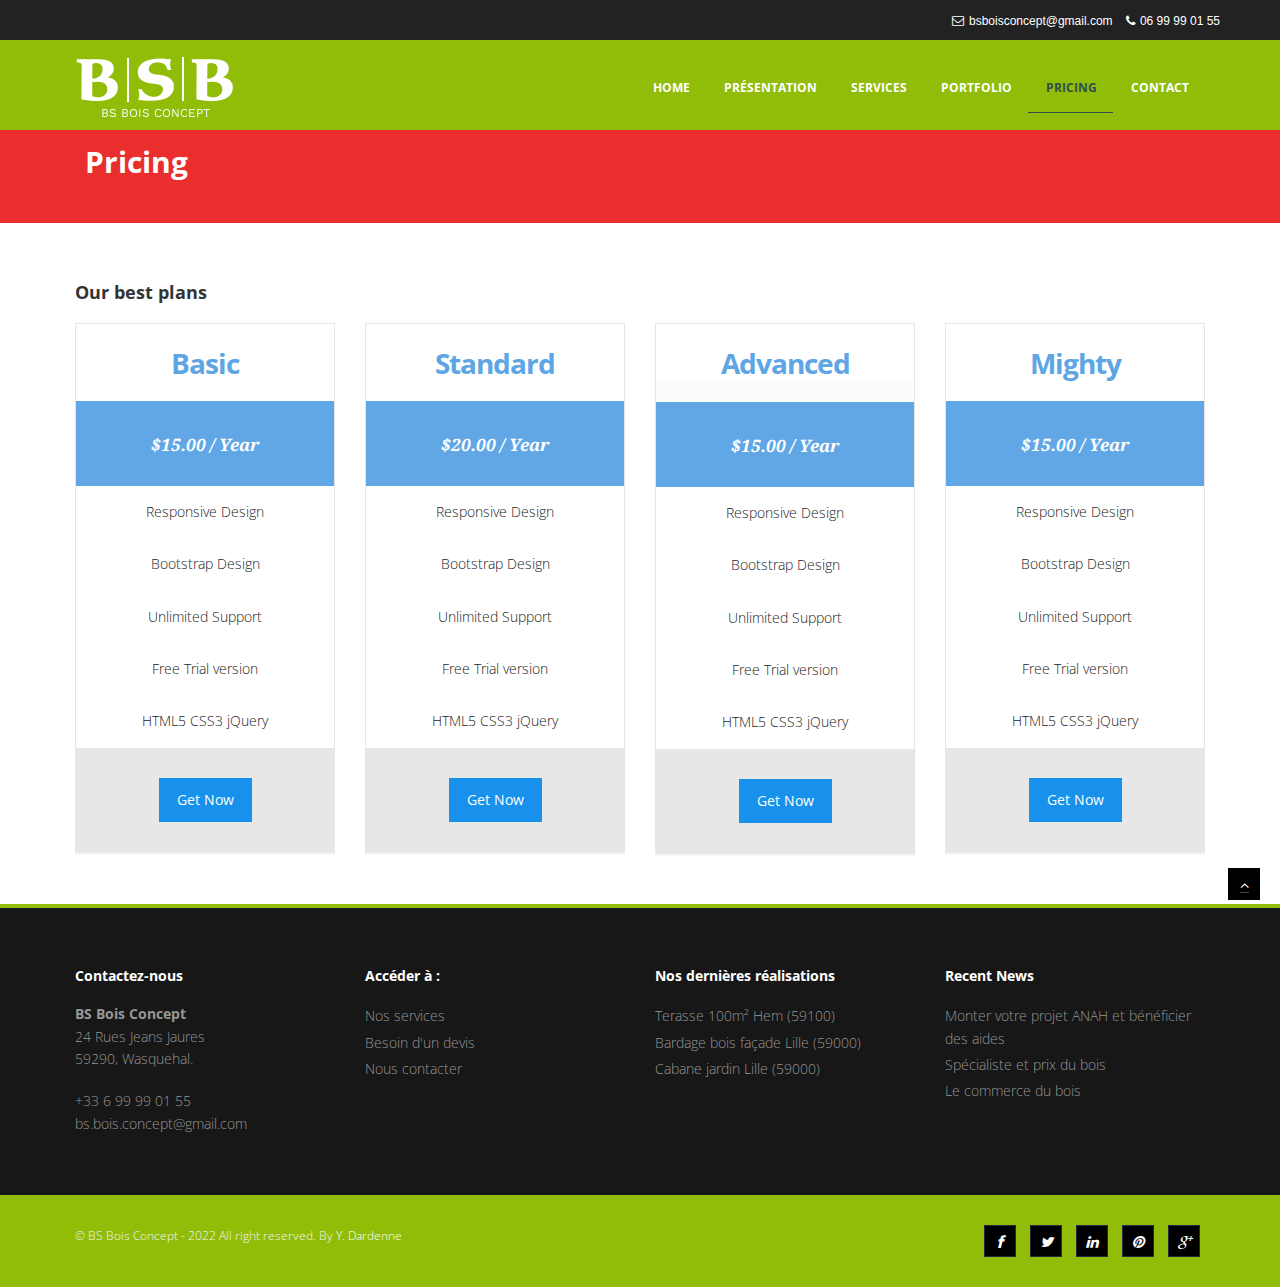
<file: pricing.html>
<!DOCTYPE html>
<html lang="en">

<head>
	<meta charset="utf-8">
	<title>BS Bois Concept</title>
	<link rel="icon" href="img/logo.png">
	<meta name="viewport" content="width=device-width, initial-scale=1.0" />
	<meta name="description" content="" />
	<meta name="author" content="http://webthemez.com" />
	<!-- css -->
	<link href="css/bootstrap.min.css" rel="stylesheet" />
	<link href="css/fancybox/jquery.fancybox.css" rel="stylesheet">
	<link href="css/flexslider.css" rel="stylesheet" />
	<link href="css/style.css" rel="stylesheet" />

	<!-- HTML5 shim, for IE6-8 support of HTML5 elements -->
	<!--[if lt IE 9]>
      <script src="http://html5shim.googlecode.com/svn/trunk/html5.js"></script>
    <![endif]-->

</head>

<body>
	<div id="wrapper">
		<!-- start header -->
		<header>
			<div class="above_top_bar">
				<div class="page_content_wrapper">

					<div class="top_contact_info" style="padding-right: 0px">
						<span id="top_contact_hours"><a href="https://bsboisconcept.com/contact.html#projet"><i
									class="fa fa-envelope-o"
									style="padding-right: 5px"></i>bsboisconcept@gmail.com</a></span>
						<span id="top_contact_number"><a href="tel:06 99 99 01 55"><i class="fa fa-phone"
									style="padding-right: 5px"></i>06 99 99
								01 55</a></span>
					</div>

				</div>
			</div>
			<div class="navbar navbar-default navbar-static-top">
				<div class="container">
					<div class="navbar-header">
						<button type="button" class="navbar-toggle" data-toggle="collapse"
							data-target=".navbar-collapse">
							<span class="icon-bar"></span>
							<span class="icon-bar"></span>
							<span class="icon-bar"></span>
						</button>
						<a class="navbar-brand" href="index.html"><img src="img/logo.png" alt="logo" /></a>
					</div>
					<div class="navbar-collapse collapse ">
						<ul class="nav navbar-nav">
							<li><a href="index.html">Home</a></li>
							<li><a href="about.html">Présentation</a></li>
							<li><a href="services.html">Services</a></li>
							<li><a href="portfolio.html">Portfolio</a></li>
							<li class="active"><a href="pricing.html">Pricing</a></li>
							<li><a href="contact.html">Contact</a></li>
						</ul>
					</div>
				</div>
			</div>
		</header><!-- end header -->
		<section id="inner-headline">
			<div class="container">
				<div class="row">
					<div class="col-lg-12">
						<h2 class="pageTitle">Pricing</h2>
					</div>
				</div>
			</div>
			<section id="content">
				<div class="container">
					<!-- end divider -->
					<div class="row">
						<div class="col-lg-12">
							<h4>Our best plans</h4>
						</div>
						<div class="col-lg-3">
							<div class="pricing-box-item">
								<div class="pricing-heading">
									<h3><strong>Basic</strong></h3>
								</div>
								<div class="pricing-terms">
									<h6>&#36;15.00 / Year</h6>
								</div>
								<div class="pricing-container">
									<ul>
										<li><i class="icon-ok"></i> Responsive Design</li>
										<li><i class="icon-ok"></i> Bootstrap Design</li>
										<li><i class="icon-ok"></i> Unlimited Support</li>
										<li><i class="icon-ok"></i> Free Trial version</li>
										<li><i class="icon-ok"></i> HTML5 CSS3 jQuery</li>
									</ul>
								</div>
								<div class="pricing-action">
									<a href="#" class="btn btn-medium"><i class="icon-bolt"></i> Get Now</a>
								</div>
							</div>
						</div>
						<div class="col-lg-3">
							<div class="pricing-box-item">
								<div class="pricing-heading">
									<h3><strong>Standard</strong></h3>
								</div>
								<div class="pricing-terms">
									<h6>&#36;20.00 / Year</h6>
								</div>
								<div class="pricing-container">
									<ul>
										<li><i class="icon-ok"></i> Responsive Design</li>
										<li><i class="icon-ok"></i> Bootstrap Design</li>
										<li><i class="icon-ok"></i> Unlimited Support</li>
										<li><i class="icon-ok"></i> Free Trial version</li>
										<li><i class="icon-ok"></i> HTML5 CSS3 jQuery</li>
									</ul>
								</div>
								<div class="pricing-action">
									<a href="#" class="btn btn-medium"><i class="icon-bolt"></i> Get Now</a>
								</div>
							</div>
						</div>
						<div class="col-lg-3">
							<div class="pricing-box-item activeItem">
								<div class="pricing-heading">
									<h3><strong>Advanced</strong></h3>
								</div>
								<div class="pricing-terms">
									<h6>&#36;15.00 / Year</h6>
								</div>
								<div class="pricing-container">
									<ul>
										<li><i class="icon-ok"></i> Responsive Design</li>
										<li><i class="icon-ok"></i> Bootstrap Design</li>
										<li><i class="icon-ok"></i> Unlimited Support</li>
										<li><i class="icon-ok"></i> Free Trial version</li>
										<li><i class="icon-ok"></i> HTML5 CSS3 jQuery</li>
									</ul>
								</div>
								<div class="pricing-action">
									<a href="#" class="btn btn-medium"><i class="icon-bolt"></i> Get Now</a>
								</div>
							</div>
						</div>
						<div class="col-lg-3">
							<div class="pricing-box-item">
								<div class="pricing-heading">
									<h3><strong>Mighty</strong></h3>
								</div>
								<div class="pricing-terms">
									<h6>&#36;15.00 / Year</h6>
								</div>
								<div class="pricing-container">
									<ul>
										<li><i class="icon-ok"></i> Responsive Design</li>
										<li><i class="icon-ok"></i> Bootstrap Design</li>
										<li><i class="icon-ok"></i> Unlimited Support</li>
										<li><i class="icon-ok"></i> Free Trial version</li>
										<li><i class="icon-ok"></i> HTML5 CSS3 jQuery</li>
									</ul>
								</div>
								<div class="pricing-action">
									<a href="#" class="btn btn-medium"><i class="icon-bolt"></i> Get Now</a>
								</div>
							</div>
						</div>
					</div>
				</div>
			</section>

			<footer>
				<div class="container">
					<div class="row">
						<div class="col-lg-3">
							<div class="widget">
								<h5 class="widgetheading">Contactez-nous</h5>

								<address>
									<strong>BS Bois Concept</strong><br>
									24 Rues Jeans Jaures<br>
									59290, Wasquehal.
								</address>

								<p><i class="icon-phone"></i>+33 6 99 99 01 55<br>
									<i class="icon-envelope-alt"></i>
									bs.bois.concept@gmail.com
								</p>
							</div>
						</div>

						<div class="col-lg-3">
							<div class="widget">
								<h5 class="widgetheading">Accéder à :</h5>

								<ul class="link-list">
									<li>
										<a href="services.html#content">Nos services</a>
									</li>

									<li>
										<a href="contact.html#projet">Besoin d'un devis</a>
									</li>
									<li>
										<a href="contact.html#projet">Nous contacter</a>
									</li>
								</ul>
							</div>
						</div>

						<div class="col-lg-3">
							<div class="widget">
								<h5 class="widgetheading">Nos dernières réalisations</h5>

								<ul class="link-list">
									<li>
										<a href="#">Terasse 100m² Hem (59100)</a>
									</li>

									<li>
										<a href="#">Bardage bois façade Lille (59000)</a>
									</li>

									<li>
										<a href="#">Cabane jardin Lille (59000)</a>
									</li>
								</ul>
							</div>
						</div>

						<div class="col-lg-3">
							<div class="widget">
								<h5 class="widgetheading">Recent News</h5>

								<ul class="link-list">
									<li>
										<a href="https://www.anah.fr/" target="_blank">Monter votre projet ANAH et
											bénéficier
											des aides</a>
									</li>

									<li>
										<a href="https://www.scierie-dubois.be/" target="_blank">Spécialiste et prix du
											bois</a>
									</li>

									<li>
										<a href="https://www.lecommercedubois.org/" target="_blank">Le commerce du
											bois</a>
									</li>
								</ul>
							</div>
						</div>
					</div>
				</div>

				<div id="sub-footer">
					<div class="container">
						<div class="row">
							<div class="col-lg-6">
								<div class="copyright">
									<p><span>&copy; BS Bois Concept - 2022 All right reserved.
											By</span> <a href="">Y. Dardenne</a></p>
								</div>
							</div>

							<div class="col-lg-6">
								<ul class="social-network">
									<li>
										<a class="fa fa-facebook" data-placement="top" href="#"
											style="font-style: italic" title="Facebook"></a>
									</li>

									<li>
										<a class="fa fa-twitter" data-placement="top" href="#"
											style="font-style: italic" title="Twitter"></a>
									</li>

									<li>
										<a class="fa fa-linkedin" data-placement="top" href="#"
											style="font-style: italic" title="Linkedin"></a>
									</li>

									<li>
										<a class="fa fa-pinterest" data-placement="top" href="#"
											style="font-style: italic" title="Pinterest"></a>
									</li>

									<li>
										<a class="fa fa-google-plus" data-placement="top" href="#"
											style="font-style: italic" title="Google plus"></a>
									</li>
								</ul>
							</div>
						</div>
					</div>
				</div>
			</footer>
	</div>
	<a href="#" class="scrollup"><i class="fa fa-angle-up active"></i></a>
	<!-- javascript
    ================================================== -->
	<!-- Placed at the end of the document so the pages load faster -->
	<script src="js/jquery.js"></script>
	<script src="js/jquery.easing.1.3.js"></script>
	<script src="js/bootstrap.min.js"></script>
	<script src="js/jquery.fancybox.pack.js"></script>
	<script src="js/jquery.fancybox-media.js"></script>
	<script src="js/portfolio/jquery.quicksand.js"></script>
	<script src="js/portfolio/setting.js"></script>
	<script src="js/jquery.flexslider.js"></script>
	<script src="js/animate.js"></script>
	<script src="js/custom.js"></script>
</body>

</html>
</file>
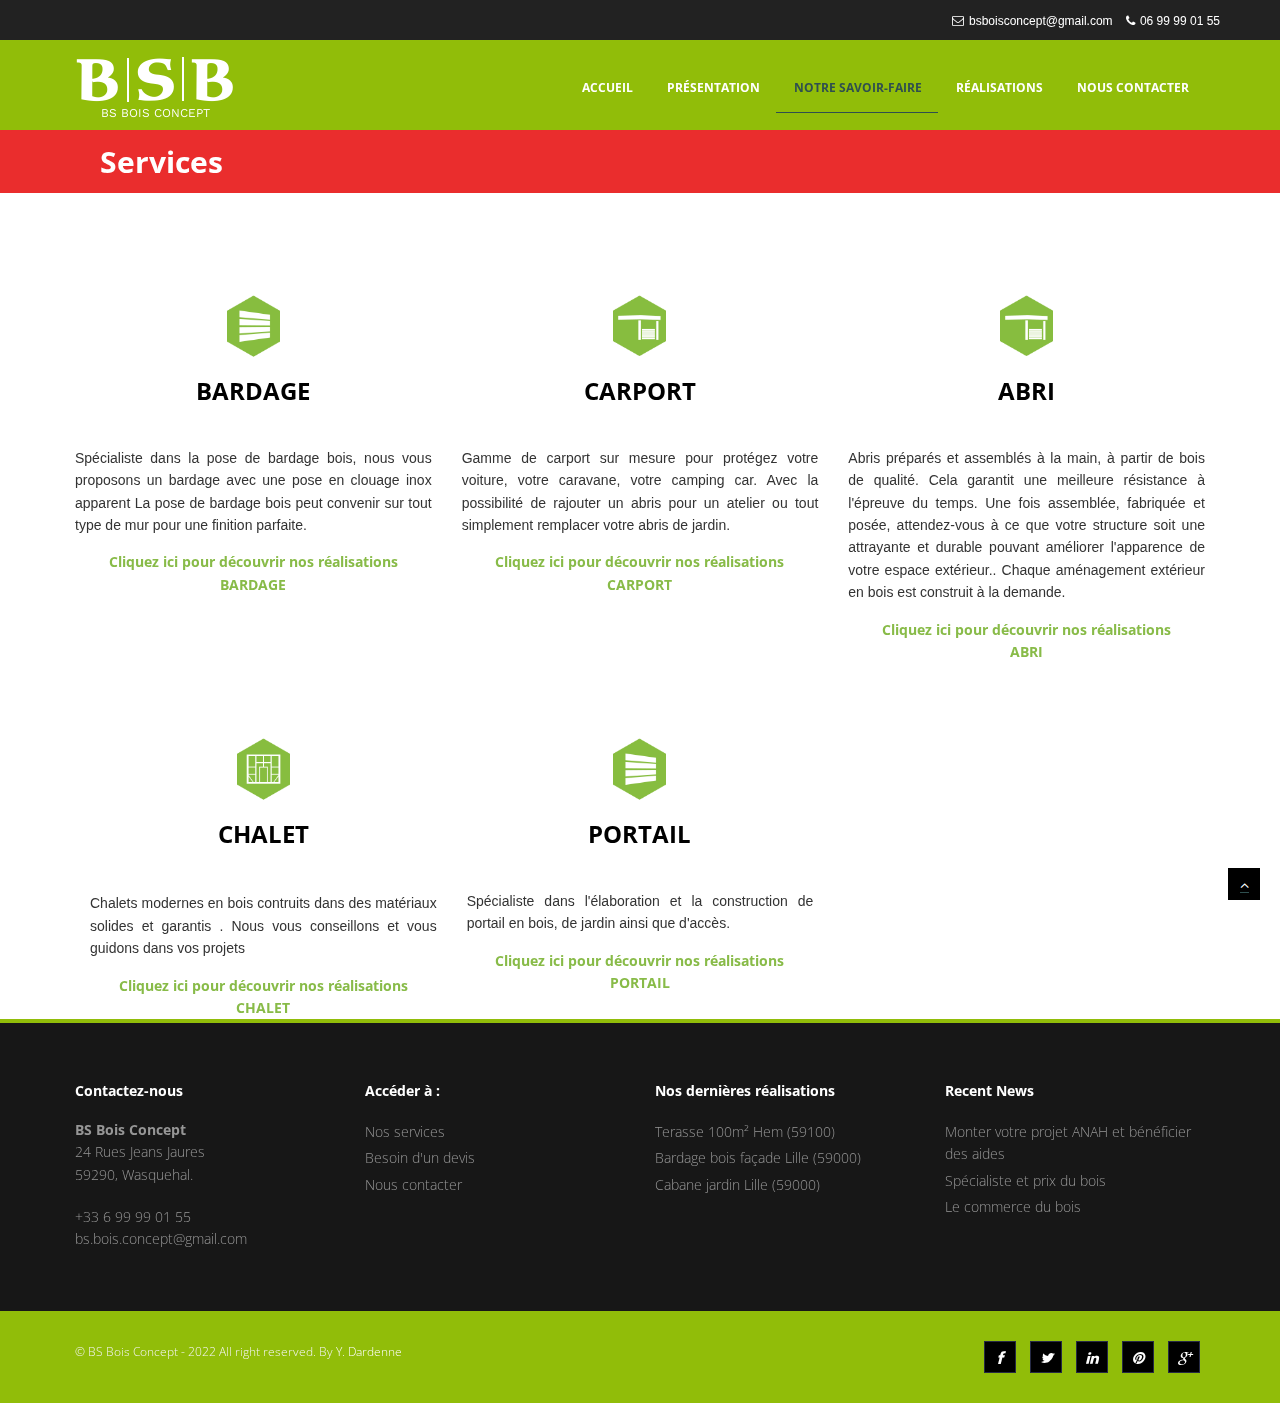
<file: services.html>
<!DOCTYPE html>
<html lang="en">

<head>
    <meta charset="utf-8">
    <title>BS Bois Concept</title>
    <link rel="icon" href="img/logo.png">
    <meta name="viewport" content="width=device-width, initial-scale=1.0" />
    <meta name="description" content="" />
    <meta name="author" content="http://webthemez.com" />

    <link href="css/bootstrap.min.css" rel="stylesheet" />
    <link href="css/fancybox/jquery.fancybox.css" rel="stylesheet">
    <link href="css/flexslider.css" rel="stylesheet" />
    <link href="css/style.css" rel="stylesheet" />

    <!-- HTML5 shim, for IE6-8 support of HTML5 elements -->
    <!--[if lt IE 9]>
      <script src="http://html5shim.googlecode.com/svn/trunk/html5.js"></script>
    <![endif]-->

</head>

<body>
    <div id="wrapper">

        <!-- start header -->
        <header>
            <div class="above_top_bar">
                <div class="page_content_wrapper">

                    <div class="top_contact_info" style="padding-right: 0px">
                        <span id="top_contact_hours"><a href="https://bsboisconcept.com/contact.html#projet"><i
                                    class="fa fa-envelope-o"
                                    style="padding-right: 5px"></i>bsboisconcept@gmail.com</a></span>
                        <span id="top_contact_number"><a href="tel:06 99 99 01 55"><i class="fa fa-phone"
                                    style="padding-right: 5px"></i>06 99 99
                                01 55</a></span>
                    </div>

                </div>
            </div>
            <div class="navbar navbar-default navbar-static-top">
                <div class="container">
                    <div class="navbar-header">
                        <button type="button" class="navbar-toggle" data-toggle="collapse"
                            data-target=".navbar-collapse">
                            <span class="icon-bar"></span>
                            <span class="icon-bar"></span>
                            <span class="icon-bar"></span>
                        </button>
                        <a class="navbar-brand" href="index.html"><img src="img/logo.png" alt="logo" /></a>
                    </div>
                    <div class="navbar-collapse collapse ">
                        <ul class="nav navbar-nav">
                            <li><a href="index.html">Accueil</a></li>
                            <li><a href="about.html">Présentation</a></li>
                            <li class="active"><a href="services.html">Notre savoir-faire</a></li>
                            <li><a href="portfolio.html">Réalisations</a></li>
                            <!--li><a href="pricing.html">Pricing</a></li-->
                            <li><a href="contact.html">Nous contacter</a></li>
                        </ul>
                    </div>
                </div>
            </div>
        </header><!-- end header -->
        <section id="inner-headline">
            <div class="container">
                <div class="row" style="margin: 0px;">
                    <div class="col-lg-12">
                        <h2 class="pageTitle">Services</h2>
                    </div>
                </div>
            </div>
        </section>
        <section id="content">
            <div class="container content">
                <!-- Service Blcoks -->
                <div class="row">
                    <div class="skill-home">
                        <!-- Row #1
                        <div class="skill-home-solid clearfix">
                            <div class="col-md-4 text-center">
                                <span class="aw-services-ico"><a href="portfolio.html?filter=ossature">
                                        <img src="./img/services/logo/ossature.png"></a></span>

                                <h3 class="aw-services-titre"><a style="color: black" href="./ossature-bois/">Extension
                                        Ossature Bois</a>
                                </h3>
                                <span class="aw-services-texte" style="margin-top: 25px;">Vous rêvez d’une pièce
                                    supplémentaire dans
                                    votre
                                    maison ?
                                    Une pièce qui soit rapide de construction ? Une pièce sur mesure ? L’ossature
                                    bois
                                    est faite pour vous ! Des matériaux nobles, une construction rapide et
                                    moderne.</span>
                                <span class="aw-services-link"><a href="portfolio.html?filter=ossature">Cliquez ici pour
                                        découvrir
                                        nos
                                        réalisations OSSATURE BOIS</a></span>-->
                            </div>

                            <div class="col-md-4 text-center">
                                <span class="aw-services-ico"><a href="portfolio.html?filter=bardage">
                                        <img src="./img/services/logo/bardage.png"></a></span>

                                <h3 class="aw-services-titre"><a style="color: black" href="./bardage/">Bardage</a></h3>

                                <p><span class="aw-services-texte"><br />Spécialiste dans la pose de bardage bois,
                                        nous vous proposons un
                                        bardage avec une pose en clouage inox apparent La pose de bardage bois peut convenir sur tout type de mur pour
                                        une finition parfaite.</span>
                                    <span class="aw-services-link"><a href="portfolio.html?filter=bardage">Cliquez ici
                                            pour
                                            découvrir
                                            nos
                                            réalisations BARDAGE</a></span>
                                </p>
                            </div>
                            <div class="col-md-4 text-center">
                                <span class="aw-services-ico"><a href="portfolio.html?filter=carport">
                                        <img src="./img/services/logo/carport.png"></a></span>

                                <h3 class="aw-services-titre"><a style="color: black" href="./carport/">Carport</a></h3>

                                <p><span class="aw-services-texte"><br />Gamme de carport sur mesure
                                        pour
                                        protégez votre voiture, votre
                                        caravane, votre camping car. Avec la possibilité de rajouter un abris pour un
                                        atelier ou tout simplement remplacer votre abris de jardin.</span><br />
                                    <br />
                                    <span class="aw-services-link"><a href="portfolio.html?filter=carport">Cliquez ici
                                            pour
                                            découvrir
                                            nos
                                            réalisations CARPORT</a></span>
                                </p>
                            </div>
                            <div class="col-md-4 text-center">
                                <span class="aw-services-ico"><a href="portfolio.html?filter=abris">
                                        <img src="./img/services/logo/carport.png"></a></span>

                                <h3 class="aw-services-titre"><a style="color: black"
                                        href="portfolio.html?filter=abris">Abri</a></h3>

                                <p><span class="aw-services-texte"><br />Abris préparés et assemblés à la main, à partir
                                        de bois
                                        de qualité. Cela garantit une meilleure résistance à l'épreuve du temps. Une
                                        fois
                                        assemblée, fabriquée et posée, attendez-vous à ce que votre structure soit une
                                        attrayante et durable pouvant améliorer l'apparence de votre espace extérieur..
                                        Chaque aménagement extérieur en bois est construit à la demande.</span><br />
                                    <br />
                                    <span class="aw-services-link"><a href="portfolio.html?filter=abris">Cliquez ici
                                            pour
                                            découvrir
                                            nos
                                            réalisations <br>ABRI</a></span>
                                </p>
                            </div>
                        </div>
                        <br>
                        <!-- Row #2-->
                        <div class="skill-home-solid clearfix" style="margin-top:20px">
                            <div class="col-md-4 text-center">
                                <span class="aw-services-ico"><a href="portfolio.html?filter=chalet">
                                        <img src="./img/services/logo/ossature.png"></a></span>

                                <h3 class="aw-services-titre"><a style="color: black" href="./ossature-bois/">Chalet</a>
                                </h3>
                                <span class="aw-services-texte" style="margin-top: 25px;">Chalets modernes en bois
                                    contruits dans des matériaux
                                    solides et garantis . Nous vous conseillons et vous guidons dans vos projets
                                </span>
                                <span class="aw-services-link"><a href="portfolio.html?filter=chalet">Cliquez ici pour
                                        découvrir
                                        nos
                                        réalisations CHALET</a></span>
                            </div>

                            <div class="col-md-4 text-center">
                                <span class="aw-services-ico"><a href="./bardage/">
                                        <img src="./img/services/logo/bardage.png"></a></span>

                                <h3 class="aw-services-titre"><a style="color: black"
                                        href="portfolio.html?filter=portail">Portail</a></h3>

                                <p><span class="aw-services-texte"><br />Spécialiste dans l'élaboration et la
                                        construction de portail en bois, de jardin ainsi que d'accès.</span>
                                    <span class="aw-services-link"><a href="portfolio.html?filter=portail">Cliquez ici
                                            pour
                                            découvrir
                                            nos
                                            réalisations PORTAIL</a></span>
                                </p>
                            </div>
                        </div>
                    </div>
                </div>
                <!-- End Service Blcoks -->

            </div>
        </section>
        <footer>
            <div class="container">
                <div class="row">
                    <div class="col-lg-3">
                        <div class="widget">
                            <h5 class="widgetheading">Contactez-nous</h5>

                            <address>
                                <strong>BS Bois Concept</strong><br>
                                24 Rues Jeans Jaures<br>
                                59290, Wasquehal.
                            </address>

                            <p><i class="icon-phone"></i>+33 6 99 99 01 55<br>
                                <i class="icon-envelope-alt"></i>
                                bs.bois.concept@gmail.com
                            </p>
                        </div>
                    </div>

                    <div class="col-lg-3">
                        <div class="widget">
                            <h5 class="widgetheading">Accéder à :</h5>

                            <ul class="link-list">
                                <li>
                                    <a href="services.html#content">Nos services</a>
                                </li>

                                <li>
                                    <a href="contact.html#projet">Besoin d'un devis</a>
                                </li>
                                <li>
                                    <a href="contact.html#projet">Nous contacter</a>
                                </li>
                            </ul>
                        </div>
                    </div>

                    <div class="col-lg-3">
                        <div class="widget">
                            <h5 class="widgetheading">Nos dernières réalisations</h5>

                            <ul class="link-list">
                                <li>
                                    <a href="#">Terasse 100m² Hem (59100)</a>
                                </li>

                                <li>
                                    <a href="#">Bardage bois façade Lille (59000)</a>
                                </li>

                                <li>
                                    <a href="#">Cabane jardin Lille (59000)</a>
                                </li>
                            </ul>
                        </div>
                    </div>

                    <div class="col-lg-3">
                        <div class="widget">
                            <h5 class="widgetheading">Recent News</h5>

                            <ul class="link-list">
                                <li>
                                    <a href="https://www.anah.fr/" target="_blank">Monter votre projet ANAH et
                                        bénéficier
                                        des aides</a>
                                </li>

                                <li>
                                    <a href="https://www.scierie-dubois.be/" target="_blank">Spécialiste et prix du
                                        bois</a>
                                </li>

                                <li>
                                    <a href="https://www.lecommercedubois.org/" target="_blank">Le commerce du bois</a>
                                </li>
                            </ul>
                        </div>
                    </div>
                </div>
            </div>

            <div id="sub-footer">
                <div class="container">
                    <div class="row">
                        <div class="col-lg-6">
                            <div class="copyright">
                                <p><span>&copy; BS Bois Concept - 2022 All right reserved.
                                        By</span> <a href="">Y. Dardenne</a></p>
                            </div>
                        </div>

                        <div class="col-lg-6">
                            <ul class="social-network">
                                <li>
                                    <a class="fa fa-facebook" data-placement="top" href="#" style="font-style: italic"
                                        title="Facebook"></a>
                                </li>

                                <li>
                                    <a class="fa fa-twitter" data-placement="top" href="#" style="font-style: italic"
                                        title="Twitter"></a>
                                </li>

                                <li>
                                    <a class="fa fa-linkedin" data-placement="top" href="#" style="font-style: italic"
                                        title="Linkedin"></a>
                                </li>

                                <li>
                                    <a class="fa fa-pinterest" data-placement="top" href="#" style="font-style: italic"
                                        title="Pinterest"></a>
                                </li>

                                <li>
                                    <a class="fa fa-google-plus" data-placement="top" href="#"
                                        style="font-style: italic" title="Google plus"></a>
                                </li>
                            </ul>
                        </div>
                    </div>
                </div>
            </div>
        </footer>
    </div>
    <a href="#" class="scrollup"><i class="fa fa-angle-up active"></i></a>
    <!-- javascript
    ================================================== -->
    <!-- Placed at the end of the document so the pages load faster -->
    <script src="js/jquery.js"></script>
    <script src="js/jquery.easing.1.3.js"></script>
    <script src="js/bootstrap.min.js"></script>
    <script src="js/jquery.fancybox.pack.js"></script>
    <script src="js/jquery.fancybox-media.js"></script>
    <script src="js/portfolio/jquery.quicksand.js"></script>
    <script src="js/portfolio/setting.js"></script>
    <script src="js/jquery.flexslider.js"></script>
    <script src="js/animate.js"></script>
    <script src="js/custom.js"></script>
</body>

</html>
</file>
<file: css/style.css>
/*
Author URI: http://webthemez.com/
Note: Licence under Creative Commons Attribution 3.0  
-------------------------------------------------------*/

@import url('http://fonts.googleapis.com/css?family=Noto+Serif:400,400italic,700|Open+Sans:400,600,700');
@import url('font-awesome.css');
@import url('animate.css');
body {
    font-family: 'Open Sans', Arial, sans-serif;
    font-size: 14px;
    font-weight: 300;
    line-height: 1.6em;
  overflow-x: hidden;
}
a:active {
    outline: 0;
}
.clear {
    clear: both;
}
h1,
h2,
h3,
h4,
h5,
h6 {
    font-family: 'Open Sans', Arial, sans-serif;
    font-weight: 700;
    line-height: 1.1em;
    color: #333;
    margin-bottom: 20px;
}
.container {
    padding: 0 20px 0 20px;
    position: relative;
    /*width: 100%;*/
}
#wrapper {
    width: 100%;
    margin: 0;
    padding: 0;
}
.row,
.row-fluid {
    margin-bottom: 30px;
}
.row .row,
.row-fluid .row-fluid {
    margin-bottom: 30px;
}
.row.nomargin,
.row-fluid.nomargin {
    margin-bottom: 0;
}
img.img-polaroid {
    margin: 0 0 20px 0;
}
.img-box {
    max-width: 100%;
}
.btn-section {
	padding-top: 20px;
}
.btn-default {
    font-size: 17px;
    float: right;
    /* margin: 30px 0 10px;
    margin-right: 10px;*/
    line-height: 20px;
    padding: 15px 35px;
    height: 50px;
    border: 2px solid black;
    background: white;
    /*background-color: #91BD09;*/


    transition: all 0.4s;
    color: #202020;
    border-radius: 100px;
}
/*  Header
==================================== */

header .navbar {
    margin-bottom: 0;
}
.navbar-default {
    border: none;
}
.navbar-brand {
    color: #222;
    text-transform: uppercase;
    font-size: 24px;
    font-weight: 700;
    line-height: 1em;
    letter-spacing: -1px;
    /* margin-top: 20px; */
    padding: 0 0 0 15px;
}
.navbar-default .navbar-brand {
    color: #1891EC;
    /*margin-top: 4px;*/
}
header .navbar-collapse ul.navbar-nav {
    float: right;
    margin-right: 0;
    padding-left: 20%;
}
header .navbar {
    min-height: 70px;
    padding: 18px 0;
    /* background: #FFFFFF; */
    background: #91BD09 ;
}
.home-page header .navbar-default {
    background: rgba(127, 144, 177, 0.01);
    /* position: absolute; */
    width: 100%;
    /*background: #fff;*/
    background: #91BD09;
    padding-left: 150px;

}
header .nav li a:hover,
header .nav li a:focus,
header .nav li.active a,
header .nav li.active a:hover,
header .nav li a.dropdown-toggle:hover,
header .nav li a.dropdown-toggle:focus,
header .nav li.active ul.dropdown-menu li a:hover,
header .nav li.active ul.dropdown-menu li.active a {
    -webkit-transition: all .3s ease;
    -moz-transition: all .3s ease;
    -ms-transition: all .3s ease;
    -o-transition: all .3s ease;
    transition: all .3s ease;
}
header .navbar-default .navbar-nav > .open > a,
header .navbar-default .navbar-nav > .open > a:hover,
header .navbar-default .navbar-nav > .open > a:focus {
    -webkit-transition: all .3s ease;
    -moz-transition: all .3s ease;
    -ms-transition: all .3s ease;
    -o-transition: all .3s ease;
    transition: all .3s ease;
}
header .navbar {
    min-height: 90px;
    padding: 0;
}
header .navbar-nav > li {
    padding-bottom: 0;
    padding-top: 0;
}
header .navbar-nav > li > a {
    padding-bottom: 6px;
    padding-top: 5px;
    margin-left: 2px;
    line-height: 30px;
    font-weight: 700;
    -webkit-transition: all .3s ease;
    -moz-transition: all .3s ease;
    -ms-transition: all .3s ease;
    -o-transition: all .3s ease;
    transition: all .3s ease;
}
.dropdown-menu li a:hover {
    color: #fff !important;
}
header .nav .caret {
    border-bottom-color: #f5f5f5;
    border-top-color: #f5f5f5;
}
.navbar-default .navbar-nav > .active > a,
.navbar-default .navbar-nav > .active > a:hover,
.navbar-default .navbar-nav > .active > a:focus {
    background-color: #fff;
}
.navbar-default .navbar-nav > .open > a,
.navbar-default .navbar-nav > .open > a:hover,
.navbar-default .navbar-nav > .open > a:focus {
    background-color: #fff;
}
.dropdown-menu {
    box-shadow: none;
    border-radius: 0;
    border: none;
}
.dropdown-menu li:last-child {
    padding-bottom: 0 !important;
    margin-bottom: 0;
}
header .nav li .dropdown-menu {
    padding: 0;
}
header .nav li .dropdown-menu li a {
    line-height: 28px;
    padding: 3px 12px;
}
/* --- menu --- */

header .navigation {
    float: right;
}
header ul.nav li {
    border: none;
    margin: 0;
}
header ul.nav li a {
    font-size: 12px;
    border: none;
    font-weight: 700;
    text-transform: uppercase;
}
header ul.nav li ul li a {
    font-size: 12px;
    border: none;
    font-weight: 300;
    text-transform: uppercase;
}
.navbar .nav > li > a {
    /* color: #5DA5E4; */
    color: white;
    text-shadow: none;
    border: 1px solid rgba(255, 255, 255, 0) !important;
    padding: 30px 15px 8px;
}
.navbar .nav a:hover {
    background: none;
}

.active {
    border-bottom: 1px darkslategray solid !important;
}
.navbar .nav > .active > a,
.navbar .nav > .active > a:hover {
    background: none;
    font-weight: 700;
}
.navbar .nav > .active > a:active,
.navbar .nav > .active > a:focus {
    background: none;
    outline: 0;
    font-weight: 700;
}
.navbar .nav li .dropdown-menu {
    z-index: 2000;
}
header ul.nav li ul {
    margin-top: 1px;
}
header ul.nav li ul li ul {
    margin: 1px 0 0 1px;
}
.dropdown-menu .dropdown i {
    position: absolute;
    right: 0;
    margin-top: 3px;
    padding-left: 20px;
}
.navbar .nav > li > .dropdown-menu:before {
    display: inline-block;
    border-right: none;
    border-bottom: none;
    border-left: none;
    border-bottom-color: none;
    content: none;
}
.navbar-default .navbar-nav>.active>a,
.navbar-default .navbar-nav>.active>a:hover,
.navbar-default .navbar-nav>.active>a:focus {
    color: darkslategray;
    /*background: #5DA5E4;*/
    /*background-color: #784212; */
}
.navbar-default .navbar-nav>li>a:hover,
.navbar-default .navbar-nav>li>a:focus {
    /*color: #5DA5E4;*/
    color: white;
    background-color: transparent;
}
ul.nav li.dropdown a {
    z-index: 1000;
    display: block;
}
.navbar .nav > li.active a:before {
  content: '';
  position: absolute;
  /* height: 44px; */
  width: 86%;
  /*background: rgb(234, 45, 45);*/
  background: #91BD09;
  z-index: -1;
  /* bottom: -6px; */
  /* right: -6px; */
}
select.selectmenu {
    display: none;
}
.pageTitle {
    color: #fff;
    /* margin: 30px 0 3px; */
    margin: 10px;
    display: inline-block;
}
#banner {
    width: 100%;
    background: #000;
    position: relative;
    margin: 0;
    padding: 0;
}
/*  Sliders
==================================== */
/* --- flexslider --- */

#main-slider:before {
    content: '';
    width: 100%;
    height: 100%;
    background: rgba(0, 0, 0, 0.48);
    z-index: 1;
    position: absolute;
}
.flex-direction-nav a {
    display: none;
}
.flexslider {
    padding: 0;
    background: #fff;
    position: relative;
    zoom: 1;
}
.flex-direction-nav .flex-prev {
    left: 0px;
}
.flex-direction-nav .flex-next {
    right: 0px;
}
.flex-caption {
    zoom: 1;
    bottom: 198px;
    background-color: transparent;
    color: #fff;
    margin: 0;
    padding: 25px 25px 25px 30px;
    position: absolute;
    left: 0;
    text-align: center;
    margin: 0 auto;
    right: 0px;
    display: inline-block;
    bottom: 21%;
}
.flex-caption h3 {
    color: #FFFFFF;
    letter-spacing: 1px;
    margin-bottom: 8px;
    text-transform: uppercase;
    font-size: 94px;
}
.flex-caption p {
    margin: 12px 0 18px;
    font-size: 22px;
}
.skill-home {
    margin-bottom: 50px;
}
.c1 {
    border: #ed5441 1px solid;
    background: #ed5441;
}
.c2 {
    border: #24c4db 1px solid;
    background: #24c4db;
}
.c3 {
    border: #1891EC 1px solid;
    background: #1891EC;
}
.c4 {
    border: #91BD09 1px solid;
    background: #91BD09;
;
}
.skill-home .icons {
    padding: 30px 0 0 0;
    width: 94px;
    height: 94px;
    color: #fff;
    font-size: 42px;
    font-size: 38px;
    text-align: center;
    -ms-border-radius: 50%;
    -moz-border-radius: 50%;
    -webkit-border-radius: 50%;
    border-radius: 0;
    display: inline-table;
    border: 1px solid #FFFFFF;
    background: transparent;
    color: #EA2D2D;
    border: 1px solid #9E9E9E;
    font-style: normal !important;
    background: #F5F5F5;
    /* border-radius: 33%; */
    box-shadow: 0px 3px 0px #A2A2A2;
}
.skill-home h2 {
    padding-top: 20px;
    font-size: 36px;
    font-weight: 700;
}
.testimonial-solid {
    padding: 80px 0 80px 0;
    margin: 0 0 0 0;
    /*background: rgba(0, 0, 0, 0.67);*/
    text-align: center;
}
.testi-icon-area {
    text-align: center;
    position: absolute;
    top: -84px;
    margin: 0 auto;
    width: 100%;
}
.testi-icon-area .quote {
    padding: 15px 0 0 0;
    margin: 0 0 0 0;
    background: #ffffff;
    text-align: center;
    color: #1891EC;
    display: inline-table;
    width: 70px;
    height: 70px;
    -ms-border-radius: 50%;
    -moz-border-radius: 50%;
    -webkit-border-radius: 50%;
    border-radius: 50%;
    font-size: 42px;
    border: 1px solid #1891EC;
    display: none;
}
.testi-icon-area .carousel-inner {
    margin: 20px 0;
}
.carousel-indicators {
    bottom: -30px;
}
.text-center img {
    margin: auto;
    width: 100%;
}
.aboutUs {
    padding: 40px 0;
    background: #F2F2F2;
}
img.img-center {
    margin: 0 auto;
    display: block;
    max-width: 100%;
}
/* Testimonial
----------------------------------*/

.testimonial-area {
    padding: 0 0 0 0;
    margin: 0;
    /*background: url('../img/slides/1.jpg') 0 -371px;*/
    background-size: cover;
    -webkit-background-size: cover;
    -moz-background-size: cover;
    -ms-background-size: cover;
}
.testimonial-solid p {
    color: #FFFFFF;
    font-size: 16px;
    line-height: 30px;
    font-style: italic;
}
section.hero-text {
    /*background: #EAD2D;*/
    background-color: darkorchid;
    padding: 0 0 0 0;
    color: #fff;
}
section.hero-text h1 {
    color: #fff;
}
/* Clients
------------------------------------ */

#clients {
    padding: 0;
}
#clients .client .img {
    height: 76px;
    width: 138px;
    cursor: pointer;
    -webkit-transition: box-shadow .1s linear;
    -moz-transition: box-shadow .1s linear;
    transition: box-shadow .1s linear;
}
#clients .client .img:hover {
    cursor: pointer;
    /*box-shadow: 0px 0px 2px 0px rgb(155, 155, 155);*/
    
    border-radius: 8px;
}
#clients .client .client1 {
    background: url("../img/client1.png") 0 -75px;
}
#clients .client .client1:hover {
    background-position: 1px 0px;
}
#clients .client .client2 {
    background: url("../img/client2.png") 0 -75px;
}
#clients .client .client2:hover {
    background-position: -1px 0px;
}
#clients .client .client3 {
    background: url("../img/client3.png") 0 -76px;
}
#clients .client .client3:hover {
    background-position: 0px 0px;
}
/* Content
==================================== */

#content {
    position: relative;
    background: #fff;
    padding: 50px 0 0px 0;
}
#content img {
    max-width: 100%;
    height: auto;
    display: inline-table;
    /*border: 1px solid #C8C8C8;*/
    background: transparent;
    /*color: #5DA5E4;*/
    /*border-bottom: 3px solid #5DA5E4;*/
}
.cta-text {
    text-align: center;
    margin-top: 10px;
}
.big-cta .cta {
    margin-top: 10px;
}
.box {
    width: 100%;
}
.box-gray {
    background: #f8f8f8;
    padding: 20px 20px 30px;
}
.box-gray h4,
.box-gray i {
    margin-bottom: 20px;
}
.box-bottom {
    padding: 20px 0;
    text-align: center;
}
.box-bottom a {
    color: #fff;
    font-weight: 700;
}
.box-bottom a:hover {
    color: #eee;
    text-decoration: none;
}
/* Bottom
==================================== */

#bottom {
    background: #fcfcfc;
    padding: 50px 0 0;
}
/* twitter */

#twitter-wrapper {
    text-align: center;
    width: 70%;
    margin: 0 auto;
}
#twitter em {
    font-style: normal;
    font-size: 13px;
}
#twitter em.twitterTime a {
    font-weight: 600;
}
#twitter ul {
    padding: 0;
    list-style: none;
}
#twitter ul li {
    font-size: 20px;
    line-height: 1.6em;
    font-weight: 300;
    margin-bottom: 20px;
    position: relative;
    word-break: break-word;
}
/* page headline
==================================== */

#inner-headline {
    background-color: #EA2D2D;
    /*background-color: #91BD09;*/
    position: relative;
    margin: 0;
    padding: 0;
    color: #1891EC;
}
#inner-headline h2.pageTitle {
    color: #FFFFFF;
    padding: 5px 0;
    display: block;
}
/* --- breadcrumbs --- */

#inner-headline ul.breadcrumb {
    margin: 40px 0;
    float: left;
}
#inner-headline ul.breadcrumb li {
    margin-bottom: 0;
    padding-bottom: 0;
}
#inner-headline ul.breadcrumb li {
    font-size: 13px;
    color: #fff;
}
#inner-headline ul.breadcrumb li i {
    color: #dedede;
}
#inner-headline ul.breadcrumb li a {
    color: #fff;
}
ul.breadcrumb li a:hover {
    text-decoration: none;
}
 

/*-------Contact---------*/
.contact input{
  background: #fff;
  border: solid 1px #ddd;
  color: #000;
  padding: 15px 30px;
  margin-right: 3%;
  margin-bottom: 30px;
  outline: none;
}

.contact.noMarr input{
  margin-right: 0px;
}

.contact textarea{
  background: #fff;
  color: #000;
  border: solid 1px #ddd;
  padding: 15px 30px;
  margin-bottom: 40px;
  outline: none;
  height: 150px;
} 
.contact .submit {
  background: #5DA5E4; 
  color: #fff;
  font-size: 16px;
  font-weight: 400;
  text-align: center;
  margin: 0px;
  border: none !important;
  border-radius: 0;
  float: left; 
}
.contact .submit:hover {
  background: #6FB4F0;
}

.done {
  display: none;
}

.error input,input.error,.error textarea,textarea.error {
  background-color: #ffffff;
  border: 1px solid red !Important;
  -webkit-transition: border linear 0.2s,box-shadow linear 0.2s;
  -moz-transition: border linear 0.2s,box-shadow linear 0.2s;
  -o-transition: border linear 0.2s,box-shadow linear 0.2s;
  transition: border linear 0.2s,box-shadow linear 0.2s;
}

/* --- search form --- */

.search {
    float: right;
    margin: 35px 0 0;
    padding-bottom: 0;
}
#inner-headline form.input-append {
    margin: 0;
    padding: 0;
}
/*  Portfolio
================================ */

.work-nav #filters {
    margin: 0;
    padding: 0;
    list-style: none;
}
.work-nav #filters li {
    margin: 0 10px 30px 0;
    padding: 0;
    float: left;
}
.work-nav #filters li a {
    color: #7F8289;
    font-size: 16px;
    display: block;
}
.work-nav #filters li a:hover {} .work-nav #filters li a.selected {
    color: #DE5E60;
}
#thumbs {
    margin: 0;
    padding: 0;
}
#thumbs li {
    list-style-type: none;
}
.item-thumbs {
    position: relative;
    overflow: hidden;
    margin-bottom: 30px;
    cursor: pointer;
}
.item-thumbs a + img {
    width: 100%;
}
.item-thumbs .hover-wrap {
    position: absolute;
    display: block;
    width: 100%;
    height: 100%;
    opacity: 0;
    filter: alpha(opacity=0);
    -webkit-transition: all 450ms ease-out 0s;
    -moz-transition: all 450ms ease-out 0s;
    -o-transition: all 450ms ease-out 0s;
    transition: all 450ms ease-out 0s; 
    overflow: hidden;
	-webkit-transform: scale(0);
  transform: scale(0);
}
.item-thumbs:hover .hover-wrap,
.item-thumbs.active .hover-wrap {
    opacity: 1;
    filter: alpha(opacity=100); 
	-webkit-transform: scale(1);
  transform: scale(1);
}
.item-thumbs .hover-wrap .overlay-img {
    position: absolute;
    width: 90%;
    height: 100%;
    opacity: 0.80;
    filter: alpha(opacity=80);
    background: #06091D;
    overflow: hidden;
    border-bottom: 3px solid #06091D;
}
.item-thumbs .hover-wrap .overlay-img-thumb {
    position: absolute;
    border-radius: 60px;
    top: 50%;
    left: 45%;
    margin: -16px 0 0 -16px;
    color: #fff;
    font-size: 32px;
    line-height: 1em;
    opacity: 1;
    filter: alpha(opacity=100);
}
.fancybox-title-inside-wrap {
  padding: 3px 30px 6px;
  background: #1E1E1F;
}
ul.portfolio-categ {
    margin: 10px 0 30px 0;
    padding: 0;
    float: left;
    list-style: none;
}
ul.portfolio-categ li {
    margin: 0;
    float: left;
    list-style: none;
    font-size: 13px;
    font-weight: 600;
    /*border: 1px solid #D5D5D5;*/
    margin-right: 15px;
    margin-bottom: 8px;
}
ul.portfolio-categ li a {
    display: block;
    padding: 8px 20px;
    color: #353535;
}
ul.portfolio-categ li.active {
    /*border: 1px solid #5DA5E4;*/
    color: #fff;
    background-color: #91BD09;
    border-radius: 20px;
}

ul.portfolio-categ li.active a:hover,
ul.portfolio-categ li a:hover,
ul.portfolio-categ li a:focus,
ul.portfolio-categ li a:active {
    text-decoration: none;
    outline: 0;
}


ul.portfolio-categ li.active a {
    color: #fff;
}

#accordion-alt3 .panel-heading h4 {
    font-size: 13px;
    line-height: 28px;
}
.panel .panel-heading h4 {
    font-weight: 400;
}
.panel-title {
    margin-top: 0;
    margin-bottom: 0;
    font-size: 15px;
    color: inherit;
}
.panel-group .panel {
    margin-bottom: 0;
    border-radius: 2px;
}
.panel {
    margin-bottom: 18px;
    background-color: #F4F4F4;
    border: 1px solid transparent;
    border-radius: 2px;
    -webkit-box-shadow: 0 1px 1px rgba(0, 0, 0, 0.05);
    box-shadow: 0 1px 1px rgba(0, 0, 0, 0.05);
}
#accordion-alt3 .panel-heading h4 a i {
    font-size: 17px;
    line-height: 18px;
    width: 18px;
    height: 18px;
    margin-right: 8px;
    color: #5DA5E4;
    text-align: center;
    border-radius: 50%;
    margin-left: 6px;
    font-weight: bold;
}
.progress.pb-sm {
    height: 6px!important;
}
.progress {
    box-shadow: inset 0 0 2px rgba(0, 0, 0, .1);
}
.progress {
    overflow: hidden;
    height: 18px;
    margin-bottom: 18px;
    background-color: #f5f5f5;
    border-radius: 2px;
    -webkit-box-shadow: inset 0 1px 2px rgba(0, 0, 0, 0.1);
    box-shadow: inset 0 1px 2px rgba(0, 0, 0, 0.1);
}
.progress .progress-bar.progress-bar-red {
    background: #ed5441;
}
.progress .progress-bar.progress-bar-green {
    background: #51d466;
}
.progress .progress-bar.progress-bar-lblue {
    background: #32c8de;
}
/* --- portfolio detail --- */

.top-wrapper {
    margin-bottom: 20px;
}
.info-blocks {
    margin-bottom: 15px;
}
.info-blocks i.icon-info-blocks {
    float: left;
    color: #5DA5E4;
    font-size: 30px;
    min-width: 50px;
    margin-top: 10px;
    text-align: center;
}
.info-blocks .info-blocks-in {
    padding: 0 10px;
    overflow: hidden;
}
.info-blocks .info-blocks-in h3 {
    color: #555;
    font-size: 20px;
    line-height: 28px;
    margin: 0px;
}
.info-blocks .info-blocks-in p {
    font-size: 12px;
}
blockquote {
    font-size: 16px;
    font-weight: 400;
    font-family: 'Noto Serif', serif;
    font-style: italic;
    padding-left: 0;
    color: #a2a2a2;
    line-height: 1.6em;
    border: none;
}
blockquote cite {
    display: block;
    font-size: 12px;
    color: #666;
    margin-top: 10px;
}
blockquote cite:before {
    content: "\2014 \0020";
}
blockquote cite a,
blockquote cite a:visited,
blockquote cite a:visited {
    color: #555;
}
/* --- pullquotes --- */

.pullquote-left {
    display: block;
    color: #a2a2a2;
    font-family: 'Noto Serif', serif;
    font-size: 14px;
    line-height: 1.6em;
    padding-left: 20px;
}
.pullquote-right {
    display: block;
    color: #a2a2a2;
    font-family: 'Noto Serif', serif;
    font-size: 14px;
    line-height: 1.6em;
    padding-right: 20px;
}
/* --- button --- */

.btn {
    text-align: center;
    background: #1891EC;
    color: #fff;
    border-radius: 0px;
    padding: 12px 18px;
    border: 0px;
}
.btn-theme {
    color: #fff;
    background: transparent;
    border: 1px solid #fff;
    padding: 12px 30px;
    font-weight: bold;
}
.btn-theme:hover {
    color: #eee;
}
/* --- list style --- */

ul.general {
    list-style: none;
    margin-left: 0;
}
ul.link-list {
    margin: 0;
    padding: 0;
    list-style: none;
}
ul.link-list li {
    margin: 0;
    padding: 2px 0 2px 0;
    list-style: none;
}
footer {
    background: #171717;
}
footer ul.link-list li a {
    color: #969696;
}
footer ul.link-list li a:hover {
    color: #eee;
}
/* --- Heading style --- */

h4.heading {
    font-weight: 700;
}
.heading {
    margin-bottom: 30px;
}
.heading {
    position: relative;
}
.widgetheading {
    width: 100%;
    padding: 0;
}
#bottom .widgetheading {
    position: relative;
    border-bottom: #e6e6e6 1px solid;
    padding-bottom: 9px;
}
aside .widgetheading {
    position: relative;
    border-bottom: #e9e9e9 1px solid;
    padding-bottom: 9px;
}
footer .widgetheading {
    position: relative;
}
footer .widget .social-network {
    position: relative;
}
.team-member h4 {
    text-align: center;
    margin-bottom: 5px;
}
.team-member .deg {
    text-align: center;
    display: block;
}
#bottom .widget .widgetheading span,
aside .widget .widgetheading span,
footer .widget .widgetheading span {
    position: absolute;
    width: 60px;
    height: 1px;
    bottom: -1px;
    right: 0;
}
.box-area {
    padding: 0 0;
    padding-top: 16px;
    background: #FFFFFF;
    padding: 44px 26px 20px;
    margin-top: -29px;
    border: 1px solid #9E9E9E;
    border-bottom: 4px solid #A2A2A2;
    text-align: left;
}
/* --- Map --- */

.map {
    position: relative;
    margin-top: -50px;
    margin-bottom: 40px;
}
.map iframe {
    width: 100%;
    height: 450px;
    border: none;
}
.map-grid iframe {
    width: 100%;
    height: 350px;
    border: none;
    margin: 0 0 -5px 0;
    padding: 0;
}
ul.team-detail {
    margin: -10px 0 0 0;
    padding: 0;
    list-style: none;
}
ul.team-detail li {
    border-bottom: 1px dotted #e9e9e9;
    margin: 0 0 15px 0;
    padding: 0 0 15px 0;
    list-style: none;
}
ul.team-detail li label {
    font-size: 13px;
}
ul.team-detail li h4,
ul.team-detail li label {
    margin-bottom: 0;
}
ul.team-detail li ul.social-network {
    border: none;
    margin: 0;
    padding: 0;
}
ul.team-detail li ul.social-network li {
    border: none;
    margin: 0;
}
ul.team-detail li ul.social-network li i {
    margin: 0;
}
.pricing-title {
    background: #fff;
    text-align: center;
    padding: 10px 0 10px 0;
}
.pricing-title h3 {
    font-weight: 600;
    margin-bottom: 0;
}
.pricing-offer {
    background: #fcfcfc;
    text-align: center;
    padding: 40px 0 40px 0;
    font-size: 18px;
    border-top: 1px solid #e6e6e6;
    border-bottom: 1px solid #e6e6e6;
}
.pricing-box.activeItem .pricing-offer {
    color: #fff;
}
.pricing-offer strong {
    font-size: 78px;
    line-height: 89px;
}
.pricing-offer sup {
    font-size: 28px;
}
.pricing-container {
    background: #fff;
    text-align: center;
    font-size: 14px;
}
.pricing-container strong {
    color: #353535;
}
.pricing-container ul {
    list-style: none;
    padding: 0;
    margin: 0;
}
.pricing-container ul li {
    list-style: none;
    padding: 15px 0 15px 0;
    margin: 0 0 0 0;
    color: #222;
}
.pricing-action {
    margin: 0;
    background: #E7E7E7;
    text-align: center;
    padding: 20px 0 30px 0;
}
.pricing-wrapp {
    margin: 0 auto;
    width: 100%;
    /* background: #fd0000; */
    background: #91BD09;
}
.pricing-box-item {
    border: 1px solid #e6e6e6;
    background: #FFFFFF;
    position: relative;
    margin: 0 0 20px 0;
    padding: 0;
    -webkit-box-shadow: 0 2px 0 rgba(0, 0, 0, 0.03);
    -moz-box-shadow: 0 2px 0 rgba(0, 0, 0, 0.03);
    box-shadow: 0 2px 0 rgba(0, 0, 0, 0.03);
    -webkit-box-sizing: border-box;
    -moz-box-sizing: border-box;
    box-sizing: border-box;
    border-radius: 0;
    overflow: hidden;
}
.pricing-box-item .pricing-heading {
    background: #fcfcfc;
    text-align: center;
    padding: 0px 0 0px 0;
    display: block;
}
.pricing-box-item.activeItem .pricing-heading {
    background: #fcfcfc;
    text-align: center;
    padding: 0px 0 1px 0;
    border-bottom: none;
    display: block;
    color: #fff;
}
.pricing-box-item.activeItem .pricing-heading h3 {} .pricing-box-item .pricing-heading h3 strong {
    font-size: 28px;
    font-weight: 700;
    letter-spacing: -1px;
}
.pricing-box-item .pricing-heading h3 {
    font-size: 32px;
    font-weight: 300;
    letter-spacing: -1px;
    color: #5DA5E4;
    background: #fff;
}
.pricing-box-item .pricing-terms {
    text-align: center;
    background: #62A7E5;
    display: block;
    overflow: hidden;
    padding: 25px 0 11px;
    color: #fff;
}
.pricing-box-item .pricing-terms h6 {
    font-style: italic;
    margin-top: 10px;
    color: #FFFFFF;
    font-size: 17px;
    font-family: 'Noto Serif', serif;
}
.pricing-box-item .icon .price-circled {
    margin: 10px 10px 10px 0;
    display: inline-block !important;
    text-align: center !important;
    color: #fff;
    width: 68px;
    height: 68px;
    padding: 12px;
    font-size: 16px;
    font-weight: 700;
    line-height: 68px;
    text-shadow: none;
    cursor: pointer;
    background-color: #888;
    border-radius: 64px;
    -moz-border-radius: 64px;
    -webkit-border-radius: 64px;
}
.pricing-box-item .pricing-action {
    margin: 0;
    text-align: center;
    padding: 30px 0 30px 0;
}
/* ===== Widgets ===== */
/* --- flickr --- */

.widget .flickr_badge {
    width: 100%;
}
.widget .flickr_badge img {
    margin: 0 9px 20px 0;
}
footer .widget .flickr_badge {
    width: 100%;
}
footer .widget .flickr_badge img {
    margin: 0 9px 20px 0;
}
.flickr_badge img {
    width: 50px;
    height: 50px;
    float: left;
    margin: 0 9px 20px 0;
}
/* --- Recent post widget --- */

.recent-post {
    margin: 20px 0 0 0;
    padding: 0;
    line-height: 18px;
}
.recent-post h5 a:hover {
    text-decoration: none;
}
.recent-post .text h5 a {
    color: #353535;
}
footer {
    padding: 50px 0 0 0;
    color: #969696;
    border-top: 4px solid #91BD09;
}
footer a {
    color: #fff;
}
footer a:hover {
    color: #eee;
}
footer h1,
footer h2,
footer h3,
footer h4,
footer h5,
footer h6 {
    color: #fff;
}
footer address {
    line-height: 1.6em;
}
footer h5 a:hover,
footer a:hover {
    text-decoration: none;
}
ul.social-network {
    list-style: none;
    margin: 0;
}
ul.social-network li {
    display: inline;
    margin: 0 5px;
    border: 1px solid #262A45;
    background-color: black;
    padding: 5px 0 0;
    width: 32px;
    display: inline-block;
    text-align: center;
    height: 32px;
    vertical-align: baseline;
}
#sub-footer {
    text-shadow: none;
    color: #f5f5f5;
    padding: 0;
    padding-top: 30px;
    margin: 20px 0 0 0;
    background: #91BD09;
}
#sub-footer p {
    margin: 0;
    padding: 0;
}
#sub-footer span {
    color: #f5f5f5;
}
.copyright {
    text-align: left;
    font-size: 12px;
}
#sub-footer ul.social-network {
    float: right;
}
/* scroll to top */

.scrollup {
    position: fixed;
    width: 32px;
    height: 32px;
    bottom: 0px;
    right: 20px;
    background: #000000;
}
a.scrollup {
    outline: 0;
    text-align: center;
}
a.scrollup:hover,
a.scrollup:active,
a.scrollup:focus {
    opacity: 1;
    text-decoration: none;
}
a.scrollup i {
    margin-top: 10px;
    color: #fff;
}
a.scrollup i:hover {
    text-decoration: none;
}
.absolute {
    position: absolute;
}
.relative {
    position: relative;
}
.aligncenter {
    /* text-align: center; */
}
.aligncenter span {
    margin-left: 0;
}
.floatright {
    float: right;
}
.floatleft {
    float: left;
}
.floatnone {
    float: none;
}
.aligncenter {
    /* text-align: center; */
}
img.pull-left,
.align-left {
    float: left;
    margin: 0 15px 15px 0;
}
.widget img.pull-left {
    float: left;
    margin: 0 15px 15px 0;
}
img.pull-right,
.align-right {
    float: right;
    margin: 0 0 15px 15px;
}
article img.pull-left,
article .align-left {
    float: left;
    margin: 5px 15px 15px 0;
}
article img.pull-right,
article .align-right {
    float: right;
    margin: 5px 0 15px 15px;
}
============================ */ .clear-marginbot {
    margin-bottom: 0;
}
.marginbot10 {
    margin-bottom: 10px;
}
.marginbot20 {
    margin-bottom: 20px;
}
.marginbot30 {
    margin-bottom: 30px;
}
.marginbot40 {
    margin-bottom: 40px;
}
.clear-margintop {
    margin-top: 0;
}
.margintop10 {
    margin-top: 10px;
}
.margintop20 {
    margin-top: 20px;
}
.margintop30 {
    margin-top: 30px;
}
.margintop40 {
    margin-top: 40px;
}
.flex-control-paging li a {
    width: 30px;
    height: 10px;
    border-radius: 0;
}
.btn:hover,
.btn:focus {
    color: #FFF;
    text-decoration: none;
}
/**** LAYOUT ****/
.list-inline>li {
    padding: 0 10px 0 0;
}
.container-pad {
    padding: 30px 15px;
}


/**** MODULE ****/
.bgc-fff {
    background-color: #fff!important;
}
.box-shad {
}
.brdr {
    border: 1px solid #3BA0F4;
    border-bottom: 4px solid #3BA0F4;
}

/* Font changes */
.fnt-smaller {
    font-size: .9em;
}
.fnt-lighter {
    color: #bbb;
}

/* Padding - Margins */
.pad-10 {
    padding: 10px 15px !important;
}
.mrg-0 {
    margin: 0!important;
}
.btm-mrg-10 {
    margin-bottom: 10px!important;
}
.btm-mrg-20 {
    margin-bottom: 25px!important;
}

/* Color  */
.clr-535353 {
    color: #535353;
}

.carousel li {
    margin-right: 5px;
}
.carousel-indicators li {
    display: inline-block;
    width: 20px;
    height: 10px;
    margin: 1px;
    text-indent: -999px;
    border: 1px solid #3BA0F4;
    border-radius: 10px;
    cursor: pointer;
    background-color: #000 \9;
    background-color: rgba(0, 0, 0, 0);
}
.carousel-indicators .active {
    margin: 0;
    width: 20px;
    height: 12px;
    background-color: #3BA0F4;
}
.flex-control-nav {
  width: 100%;
  position: absolute;
  bottom: 0;
  text-align: center;
  z-index: 2;
}
 .flex-control-paging li a {
  width: 30px;
  height: 10px;
  border-radius: 0;
}
.flex-control-paging li a {
  width: 25px;
  height: 11px;
  display: block;
  background: #FFF;
  background: rgba(255, 255, 255, 1); 
}
.flex-control-paging li a.flex-active {
  /* background: #EA2D2D; */
  background: #91BD09;
}
.navbar-toggle {
  position: relative;
  float: right;
  margin-right: 15px;
  padding: 9px 10px;
  margin-top: 8px;
  margin-bottom: 8px;
  /*background-color: rgb(234, 45, 45);*/
  background-color: #91BD09;
  background-image: none;
  border: 0;
  border-radius: 0;
}
.navbar-default .navbar-toggle:hover, .navbar-default .navbar-toggle:focus {
 /*background-color: rgba(234, 45, 45, 1); */
 background-color: #91BD09;
}


/**** MEDIA QUERIES ****/
@media only screen and (max-width: 991px) {
    #property-listings .property-listing {
        padding: 5px!important;
    }
    #property-listings .property-listing a {
        margin: 0;
    }
    #property-listings .property-listing .media-body {
        padding: 10px;
    }
}

@media only screen and (min-width: 992px) {
    #property-listings .property-listing img {
        max-width: 180px;
    }
}

/*  Media queries 
============================= */

@media (min-width: 768px) and (max-width: 979px) {
    a.detail {
        background: none;
        width: 100%;
    }
    footer .widget form input#appendedInputButton {
        display: block;
        width: 91%;
        -webkit-border-radius: 4px 4px 4px 4px;
        -moz-border-radius: 4px 4px 4px 4px;
        border-radius: 4px 4px 4px 4px;
    }
    footer .widget form .input-append .btn {
        display: block;
        width: 100%;
        padding-right: 0;
        padding-left: 0;
        -webkit-box-sizing: border-box;
        -moz-box-sizing: border-box;
        box-sizing: border-box;
        margin-top: 10px;
    }
    ul.related-folio li {
        width: 156px;
        margin: 0 20px 0 0;
    }
}
@media (max-width: 767px) {
    .navbar-default .navbar-collapse {
        border-color: none;
        background: #000000;
    }
    .flex-caption {
        display: none;
    }
    .navbar .nav > li > a {
        color: #FFF;
        text-shadow: none;
        border: 1px solid rgba(255, 255, 255, 0) !important;
        padding: 4px 15px 4px;
    }
    .navbar-default .navbar-toggle .icon-bar {
        background-color: #FFF;
        border-radius: 0;
    } 
    .navbar-default .navbar-collapse,
    .navbar-default .navbar-form {
        border-color: rgba(255, 255, 255, 0.58);
          margin-top: 24px;
    }
    body {
        padding-right: 0;
        padding-left: 0;
    }
    .navbar-brand {
        margin-top: -10px;
        border-bottom: none;
    }
    .navbar-header {
        margin-top: 20px;
        border-bottom: none;
    }
    .navbar-nav {
        border-top: none;
        float: none;
        width: 100%;
    }
    header .navbar-nav > li {
        padding-bottom: 2px;
        padding-top: 3px;
    }
    header .nav li .dropdown-menu {
        margin-top: 0;
    }
    .dropdown-menu {
        position: absolute;
        top: 0;
        left: 40px;
        z-index: 1000;
        display: none;
        float: left;
        min-width: 160px;
        padding: 5px 0;
        margin: 2px 0 0;
        font-size: 13px;
        list-style: none;
        background-color: #fff;
        background-clip: padding-box;
        border: 1px solid #f5f5f5;
        border: 1px solid rgba(0, 0, 0, .15);
        border-radius: 0;
        -webkit-box-shadow: 0 6px 12px rgba(0, 0, 0, .175);
        box-shadow: 0 6px 12px rgba(0, 0, 0, .175);
    }
    li.active {
        border-bottom: 1px black solid ;
        overflow: hidden;
    }
    .box {
        border-bottom: 1px solid #e9e9e9;
        padding-bottom: 20px;
    }
    .flexslider .slide-caption {
        width: 90%;
        padding: 2%;
        position: absolute;
        left: 0;
        bottom: -40px;
    }
    #inner-headline .breadcrumb {
        float: left;
        clear: both;
        width: 100%;
    }
    .breadcrumb > li {
        font-size: 13px;
    }
    ul.portfolio li article a i.icon-48 {
        width: 20px;
        height: 20px;
        font-size: 16px;
        line-height: 20px;
    }
    .left-sidebar {
        border-right: none;
        padding: 0 0 0 0;
        border-bottom: 1px dotted #e6e6e6;
        padding-bottom: 10px;
        margin-bottom: 40px;
    }
    .right-sidebar {
        margin-top: 30px;
        border-left: none;
        padding: 0 0 0 0;
    }
    footer .col-lg-1,
    footer .col-lg-2,
    footer .col-lg-3,
    footer .col-lg-4,
    footer .col-lg-5,
    footer .col-lg-6,
    footer .col-lg-7,
    footer .col-lg-8,
    footer .col-lg-9,
    footer .col-lg-10,
    footer .col-lg-11,
    footer .col-lg-12 {
        margin-bottom: 20px;
    }
    #sub-footer ul.social-network {
        float: left;
    }
    [class*="span"] {
        margin-bottom: 20px;
    }
}
@media (max-width: 480px) {
    .bottom-article a.pull-right {
        float: left;
        margin-top: 20px;
    }
    .search {
        float: left;
    }
    .flexslider .flex-caption {
        display: none;
    }
    .cta-text {
        margin: 0 auto;
        text-align: center;
    }
    ul.portfolio li article a i {
        width: 20px;
        height: 20px;
        font-size: 14px;
    }
}

.aw-services-ico {
    display: block;
    width: 100%;
    float: left;
    text-align: center;
}

.aw-services-ico img {
    width: 65px;
}

.aw-services-titre {
    display: block;
    width: 100%;
    float: left;
    text-align: center;
    text-transform: uppercase;
    font-weight: bold;
    font-size: 24px;
}

.aw-services-photo {
    display: block;
    width: 100%;
    float: left;
    text-align: center;
    padding: 10px 0px;
}

.aw-services-texte {
    font-family: Arial, Helvetica Neue, Helvetica, sans-serif;
    display: block;
    width: 100%;
    float: left;
    text-align: justify;
}

.aw-services-link {
    display: block;
    width: 100%;
    float: left;
    ;
    padding-top: 15px;
    font-weight: bold;
}

.aw-services-link a {
    color: #88BB48
}

.above_top_bar {
    font-family: Karla, Helvetica, Arial, sans-serif;
    min-height: 40px;
    background: #222;
    padding-right: 50px;
}

.top_contact_info, #top_menu li a {
    font-weight: 400;
}
#top_menu li a, .top_contact_info, .top_contact_info i, .top_contact_info a, .top_contact_info a:hover, .top_contact_info a:active {
    color: #ffffff;
}

.top_contact_info {
    font-size: 12px;
    color: white;
    float: right;
    line-height: 42px;
}

.top_contact_info span {
    display: inline-block;
    margin-right: 10px;
}

.top_contact_info span {
    display: inline-block;
    margin-right: 10px;
}
</file>
